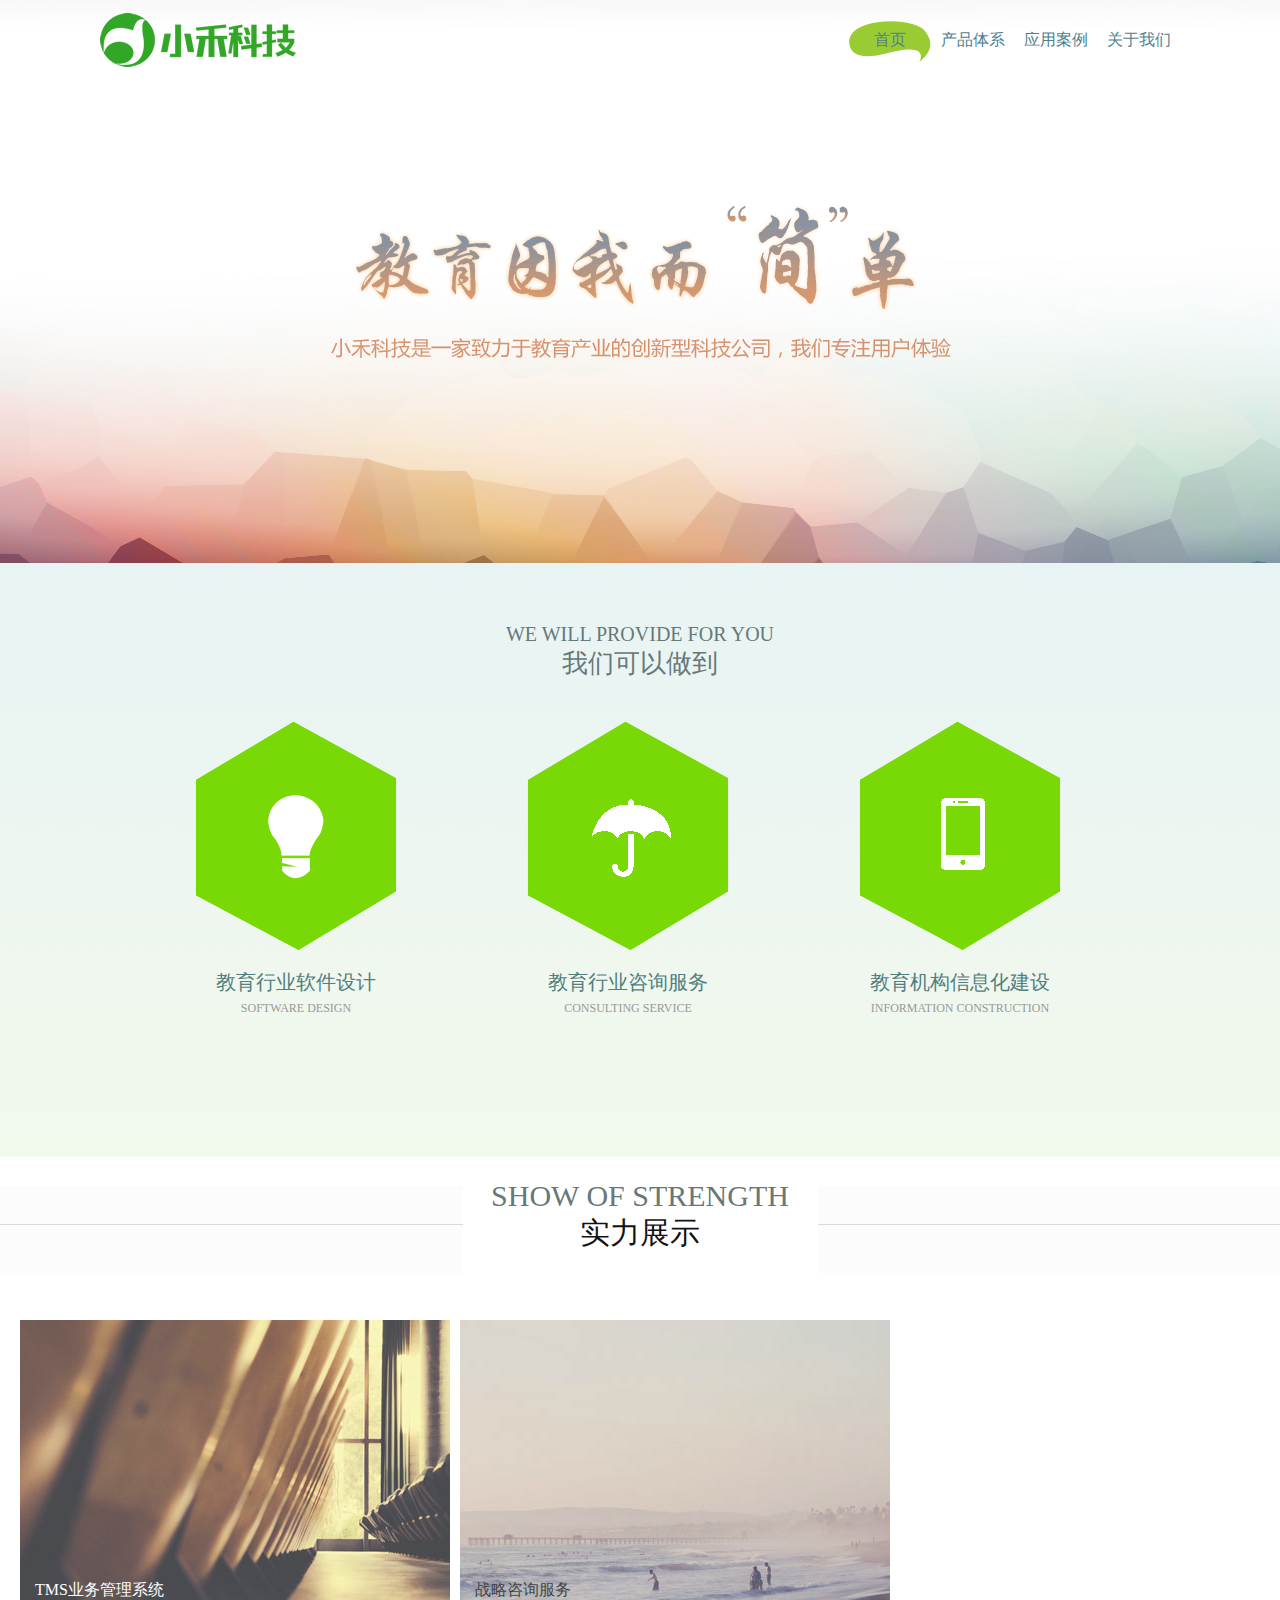
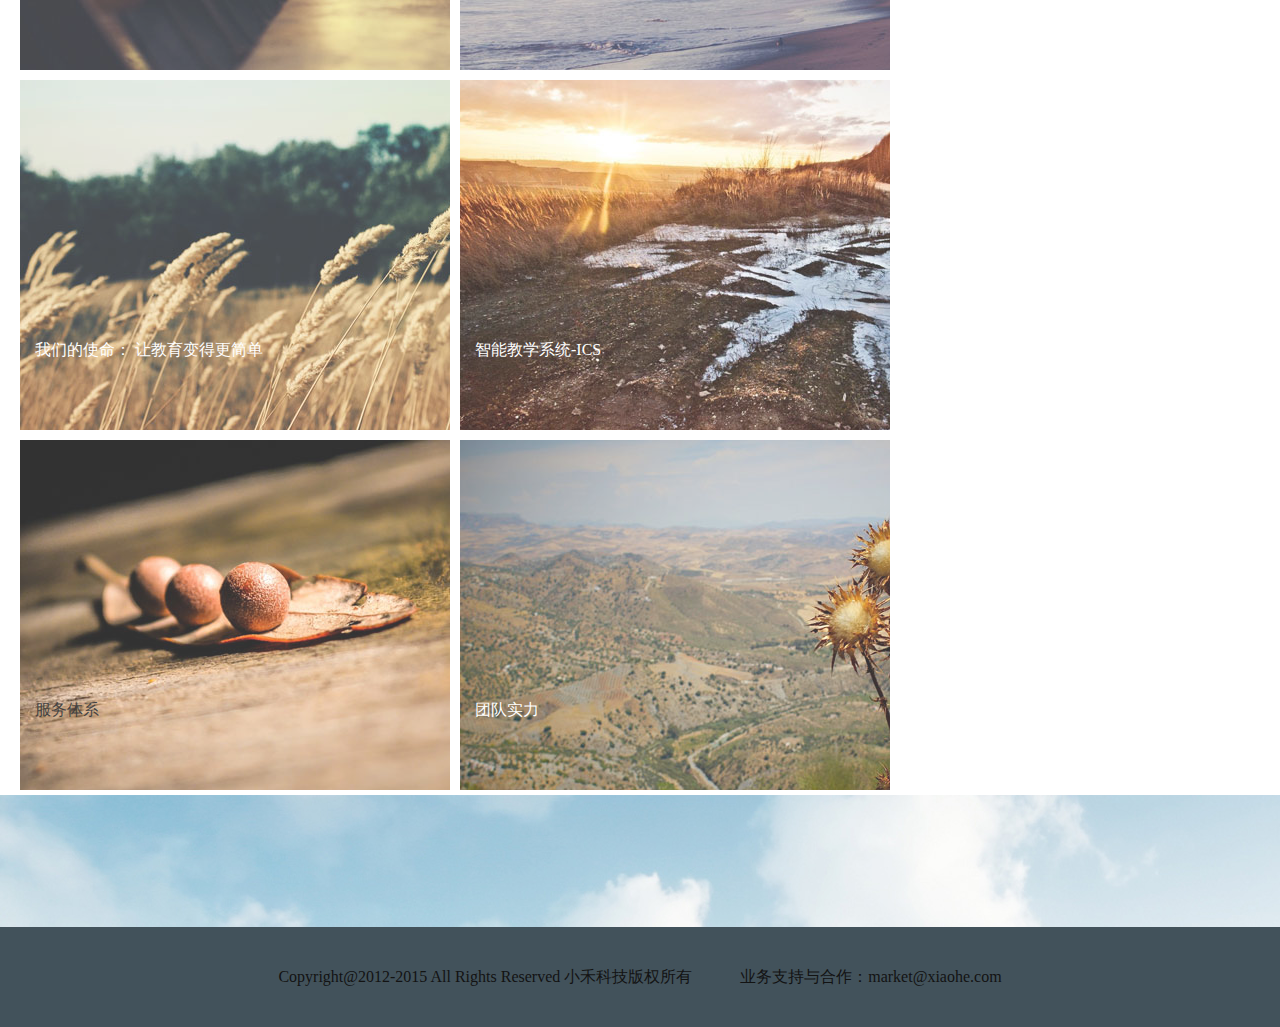
<file: index.html>
<!DOCTYPE html>
<html>
<head lang="en">
    <meta charset="UTF-8">
    <title>小禾科技-首页</title>
    <!--<script src="common.js" type="text/javascript" charset="utf-8"></script>-->
    <link href="css/base.css" rel="stylesheet" type="text/css"/>
    <link href="css/style.css" rel="stylesheet" type="text/css"/>
    <link rel="shortcut icon" href="images/xiaohe.ico"/>
</head>
<body>
<!--导航部分开始-->
<div class="nav general">
    <div class="logo fl"><a href="index.html"></a></div>
    <div class="nav_wrapper fr">
        <span id="cloud"></span>
        <ul id="navBar">
            <li><a href="index.html">首页</a></li>
            <li><a href="product.html">产品体系</a></li>
            <li><a href="case.html">应用案例</a></li>
            <li><a href="about.html">关于我们</a></li>
        </ul>

    </div>
</div>

<!--导航部分结束-->

<!--教育背景图开始-->
<div id="bigBg">
    <div class="smallBg"><img src="images/bgwz.png" alt=""/></div>
</div>
<!--教育背景图结束-->

<!--我们可以做到部分 开始-->
<div class="center1">
    <div class="center1Top general">
        WE WILL PROVIDE FOR YOU<br/>

        <p>我们可以做到</p>
    </div>
    <!--三个图片用自定义列表-->
    <div class="imgAll general">
        <dl class="img-1">
            <dt></dt>
            <dd>教育行业软件设计<br/>

                <P>SOFTWARE DESIGN</P></dd>
        </dl>
        <dl class="img-2">
            <dt></dt>
            <dd>教育行业咨询服务<br/>

                <P>CONSULTING SERVICE</P></dd>
        </dl>
        <dl class="img-3">
            <dt></dt>
            <dd>教育机构信息化建设<br/>

                <P>INFORMATION CONSTRUCTION</P></dd>
        </dl>
    </div>
</div>
<!--我们可以做到部分 结束-->


<!--实力展示-->
<div class="showt">
    <div class="showtxt">
        SHOW OF STRENGTH
        <p>实力展示</p>
    </div>
</div>
<!--实力展示图片部分-->
<div class="showpic">
    <ul>
        <li class="pic1">
            <h3 style="color:#fff">TMS业务管理系统</h3>
            <p style="color:#fff">涵盖校区前台、咨询、教务岗位的日常工作，贯穿学员选班、缴费、转班、退费、考勤等的核心业务流程。一方面可提升校区员工的工作效率和准确率，一方面可方便控制财务的资金流入流出，另一方面可以实时记录校区每笔交易并统计分析。</p>

        </li>
        <li class="pic2">
            <h3>战略咨询服务</h3>
            <p style="color:#FFF">企业战略指导服务、流程梳理指导服务、信息化部署及应用咨询、分公司、业务子模块、人力、职能及组织结构指导服务、运营战略、服务质量体系<br></p>

        </li>
        <li class="pic3">
            <h3 style="color:#fff">我们的使命： <span>让教育变得更简单</span></h3>
            <p>我们的使命：让教育变得更简单</p>
        </li>
        <li class="pic4">
            <h3 style="color:#FFF">智能教学系统-ICS</h3>
            <p style="color:#FFF">家校互动平台是家长与学校进行良好沟通的平台,此平台拉近了家长与学校的距离,方便家长对学校政策与动态的了解,更方便了家长对孩子在学校情况的掌握.</p>

        </li>
        <li class="pic5">
            <h3 >服务体系</h3>
            <p style="color:#FFF;">调研、构建DEMO、方案讲解、协助运营、方案实施、流程信息化、信息化思维指导、信息化实施、信息化应用、互联网推广、新思维及应用拓展。</p>

        </li>
        <li class="pic6">
            <h3 style="color:#fff;">团队实力</h3>
            <p style="color:#fff;">小禾团队来自好未来、巨人教育、红黄蓝、百度、阿里巴巴、清华紫光、中软，我们有一支既懂互联网又懂教育的实施团队，对互联网在教育行业的应用有着丰富的经验。根据机构需要派出完美的咨询+IT落地团队为企业提供服务。核心队员平均工作经验10年以上，对教育一线工作，教务、教研、校区管理、运营、师资管理、培训、招生、互联网应用等内容有着丰富的经验。</p>

        </li>

    </ul>
</div>



<!--//底部天空背景-->
<div class="bottom_bj">
    <img src="images/bottom-bj.jpg" alt="">
</div>
<!--最底部footer部分-->
<div class="footer">
    <div class="footer_bot">
        Copyright@2012-2015 All Rights Reserved 小禾科技版权所有　　　业务支持与合作：market@xiaohe.com
    </div>
</div>

<script src="js/jquery-1.12.2.js"></script>
<script src="js/index.js"></script>
<script src="js/public.js"></script>
</body>
</html>
</file>
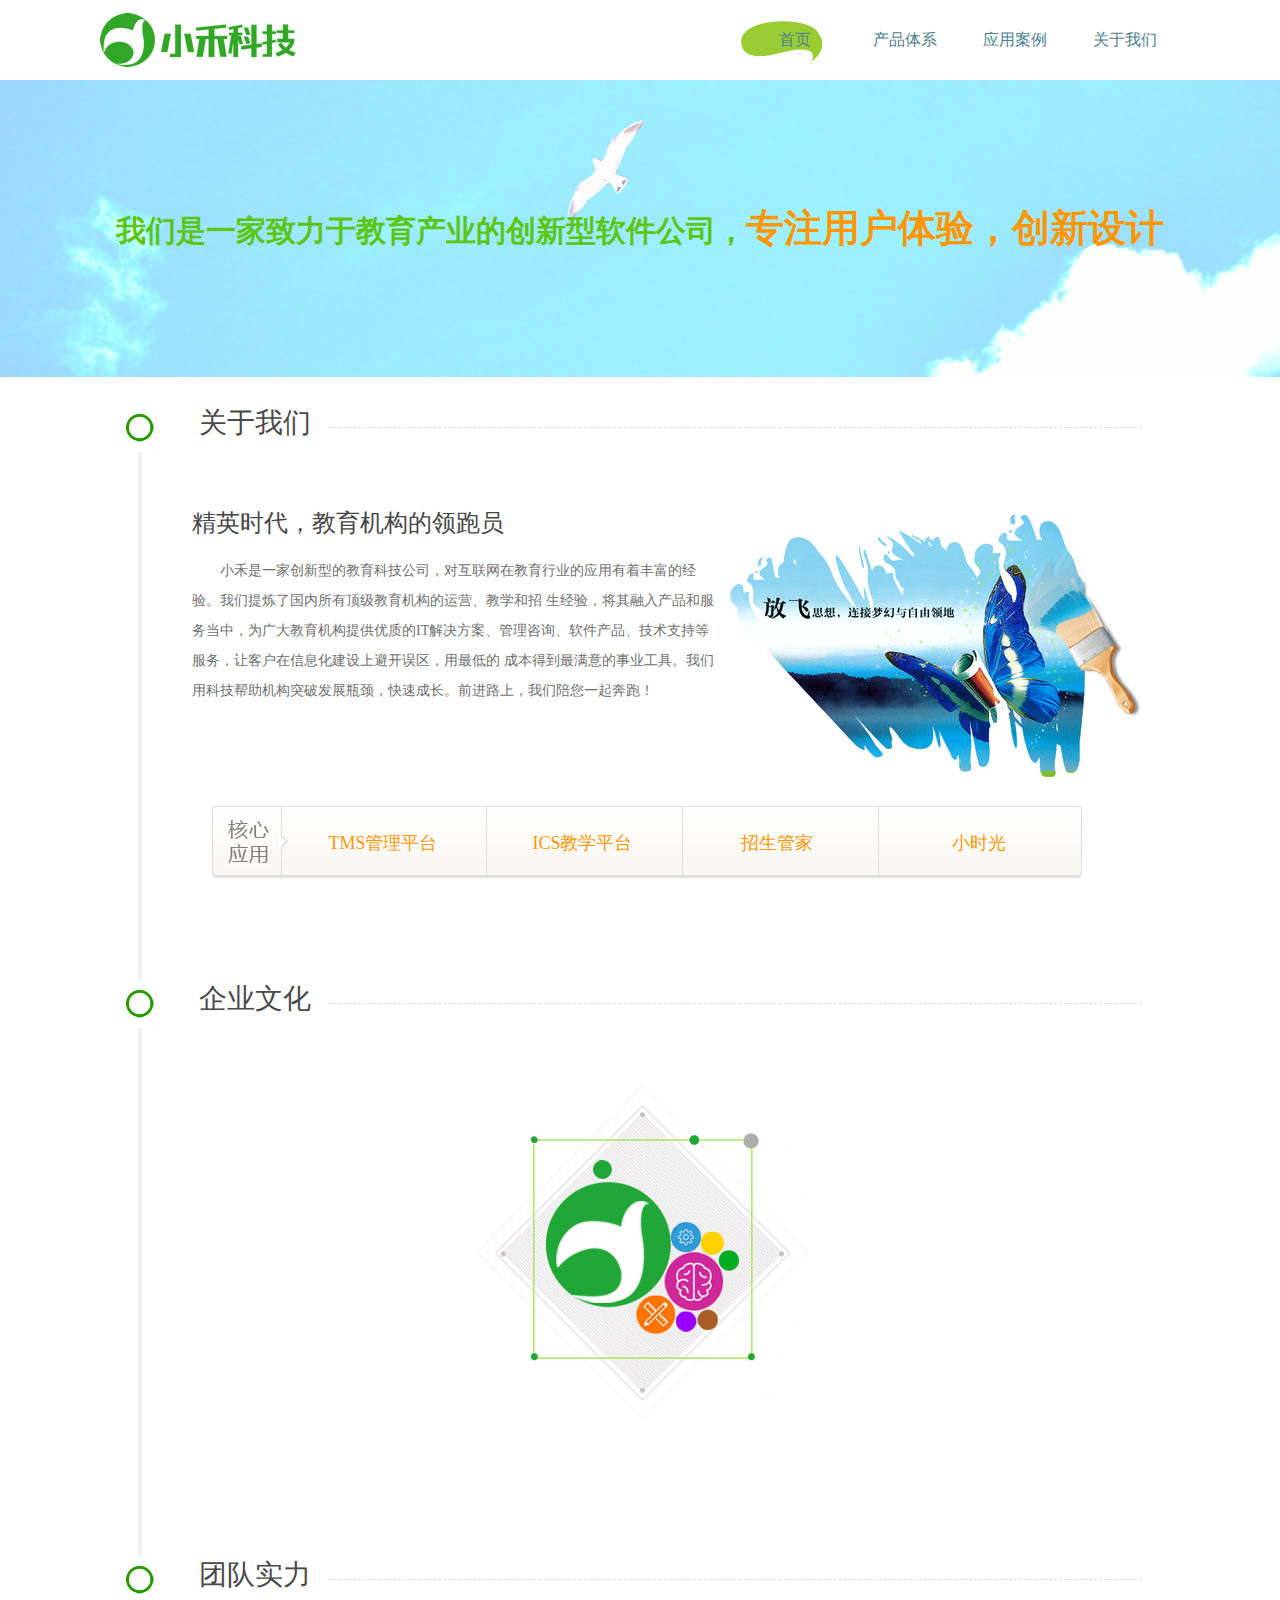
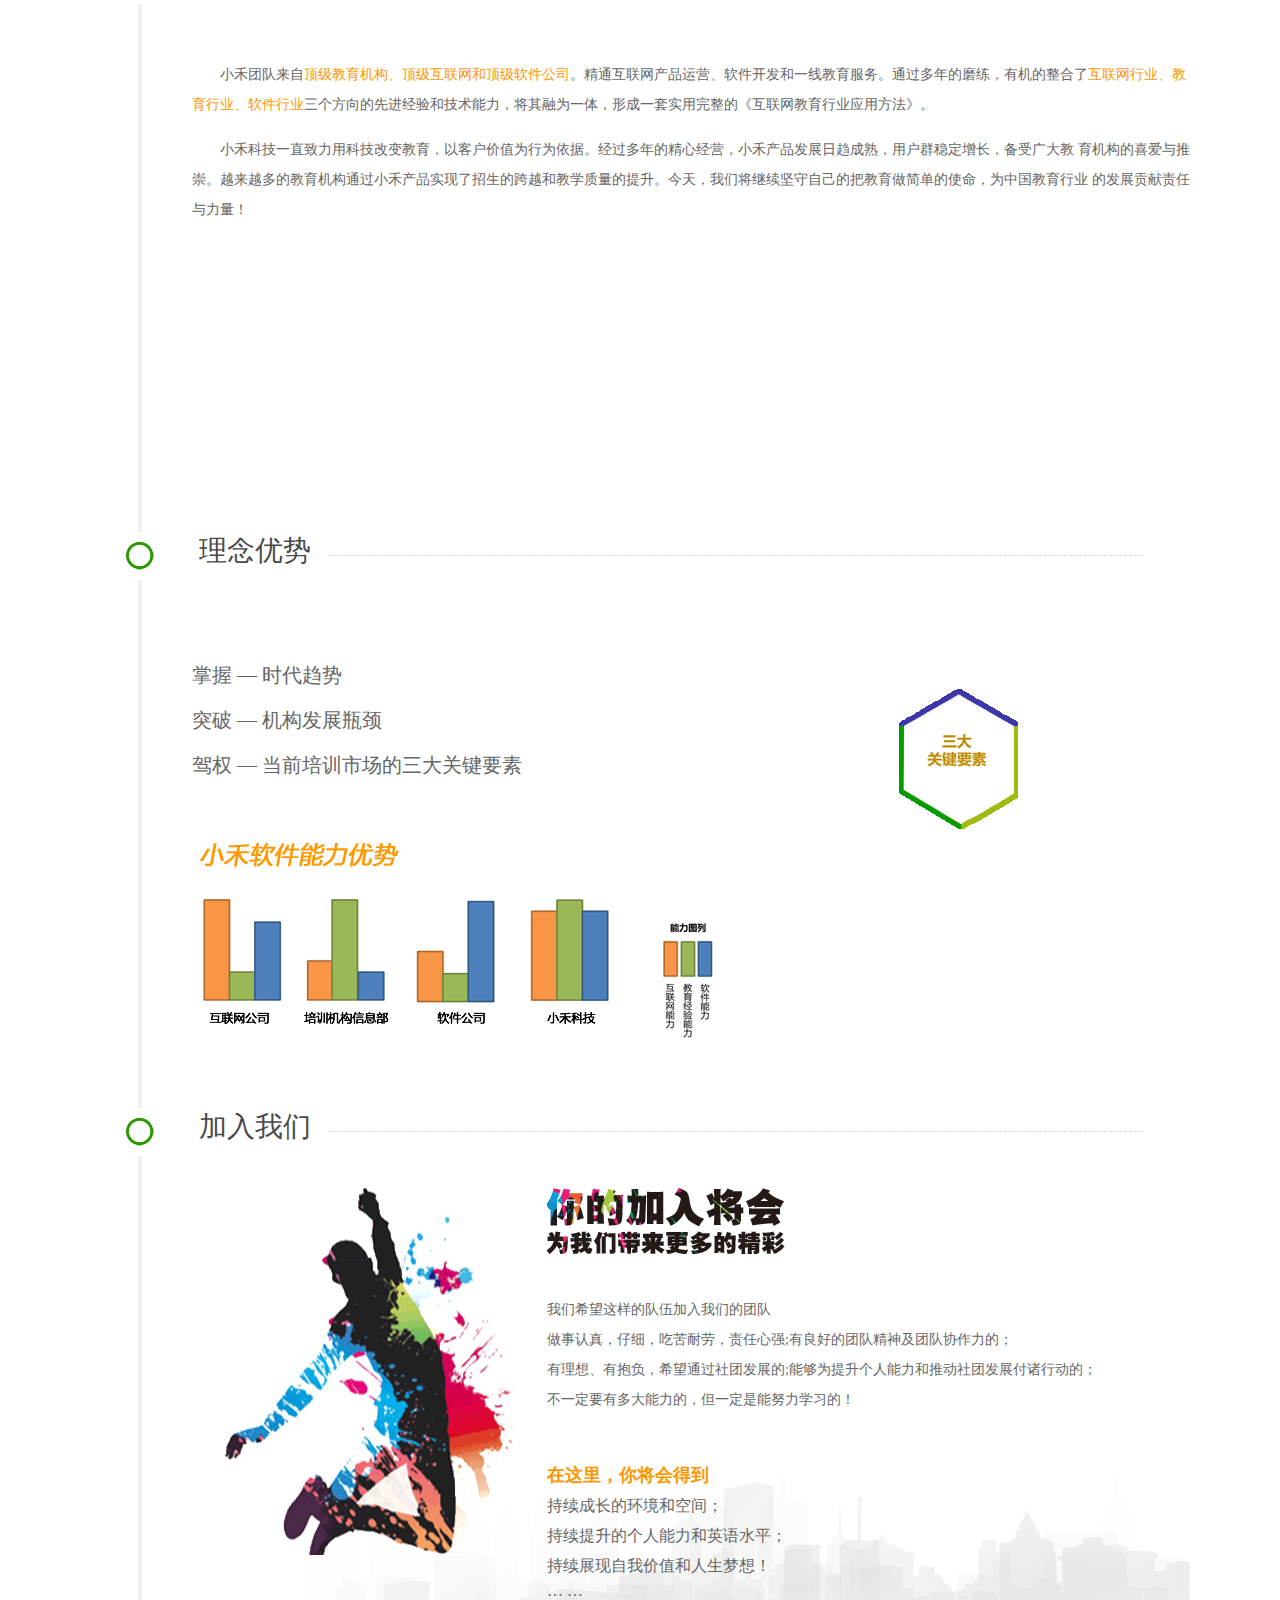
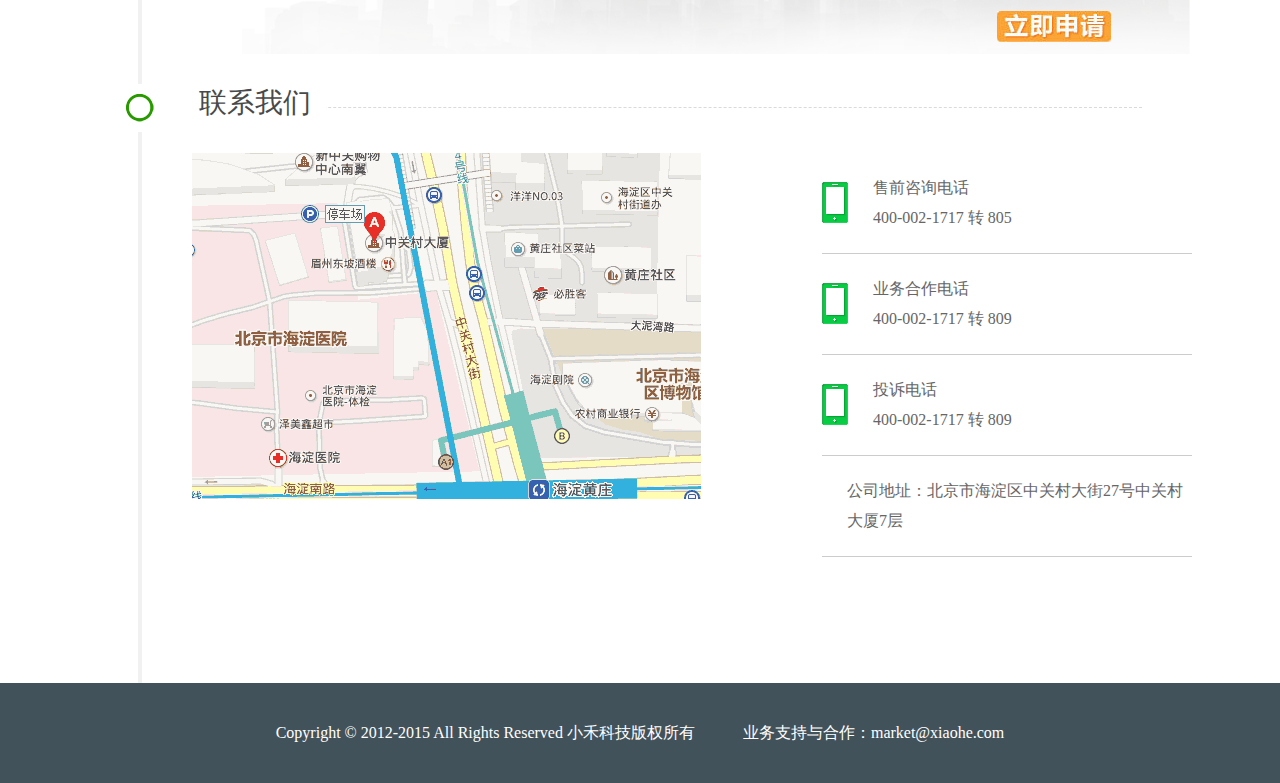
<file: about.html>
<!DOCTYPE html>
<html lang="en">
<head>
    <meta http-equiv="Content-Type" content="text/html; charset=UTF-8">
    <title>小禾科技-关于我们</title>
    <link href="css/base.css" rel="stylesheet" type="text/css">
    <link href="css/style(about).css" rel="stylesheet" type="text/css">
    <link rel="stylesheet" type="text/css" href="css/normalize.css">
    <link rel="stylesheet" type="text/css" href="css/demo.css">
    <link rel="stylesheet" type="text/css" href="css/component.css">
    <link rel="stylesheet" type="text/css" href="css/about.css">
    <script src="js/jquery-1.12.2.js" type="text/javascript"></script>
    <script src="js/jquery.js" type="text/javascript" charset="utf-8"></script>
    <script src="js/about.js" type="text/javascript" charset="utf-8"></script>
    <script src="js/public.js" type="text/javascript" charset="utf-8"></script>
    <link rel="shortcut icon" href="images/xiaohe.ico"/>
</head>
<body>
<!--导航部分开始-->
<div class="nav general clearfix">
    <div class="logo fl"><a href="index.html"></a></div>
    <div class="nav_wrapper fr">
        <span id="cloud"></span>
        <ul id="navBar">
            <li><a href="index.html">首页</a></li>
            <li><a href="product.html">产品体系</a></li>
            <li><a href="case.html">应用案例</a></li>
            <li><a href="about.html">关于我们</a></li>
        </ul>

    </div>
</div>
<!--banner-->
<div class="banner_three" style="margin-bottom:50px;">
		<span class="general"><font style="font-size:30px;">我们是一家致力于教育产业的创新型软件公司，</font>专注用户体验，创新设计
</span>
</div>
<!--关于我们-->
<div class="about_us">
    <div class="us_tit" id="g1">
        <span>关于我们</span>
    </div>
    <div class="us_center1 us_bg">
        <div class="us_one1">
            <p style="margin-bottom:18px; font-size:24px; color:#464646">精英时代，教育机构的领跑员</p>

            <p>　　小禾是一家创新型的教育科技公司，对互联网在教育行业的应用有着丰富的经验。我们提炼了国内所有顶级教育机构的运营、教学和招
                生经验，将其融入产品和服务当中，为广大教育机构提供优质的IT解决方案、管理咨询、软件产品、技术支持等服务，让客户在信息化建设上避开误区，用最低的
                成本得到最满意的事业工具。我们用科技帮助机构突破发展瓶颈，快速成长。前进路上，我们陪您一起奔跑！</p>
        </div>
        <div class="clearf"></div>
        <div class="hxpp">
            <table border="0" cellpadding="0" cellspacing="0" width="100%">
                <tbody>
                <tr>
                    <td height="74" width="139">&nbsp;</td>
                    <td align="center" width="204">TMS管理平台</td>
                    <td align="center" width="195">ICS教学平台</td>
                    <td align="center" width="194">招生管家</td>
                    <td align="center" width="209">小时光</td>
                    <td width="59">&nbsp;</td>
                </tr>
                </tbody>
            </table>

        </div>
    </div>

</div>
<!--企业文化-->
<div class="about_us">
    <div class="us_tit" id="g2">
        <span>企业文化</span>
    </div>
    <div class="us_center1" style="text-align:center">
        <img id="qywh_img" src="images/qiyewenhua_m.png">

        <div class="qywh" id="qywh_sm">
            <img src="images/qiyewenhua_1.png">
        </div>
        <div class="qywh" id="qywh_yj">
            <img src="images/qiyewenhua_2.png">
        </div>
        <div class="qywh" id="qywh_jzg">
            <img src="images/qiyewenhua_3.png">
        </div>
        <div id="qywh_circle">
            <img src="images/qiyewenhua_circle.png"/>
        </div>
    </div>
</div>
<!--团队实力-->
<div class="about_us">
    <div class="us_tit" id="g3">
        <span>团队实力</span>
    </div>
    <div class="us_center1">
        <div class="team_font">
            <p>小禾团队来自<font>顶级教育机构、顶级互联网和顶级软件公司</font>。精通互联网产品运营、软件开发和一线教育服务。通过多年的磨练，有机的整合了<font>互联网行业、教育行业、软件行业</font>三个方向的先进经验和技术能力，将其融为一体，形成一套实用完整的《互联网教育行业应用方法》。
            </p>

            <p>小禾科技一直致力用科技改变教育，以客户价值为行为依据。经过多年的精心经营，小禾产品发展日趋成熟，用户群稳定增长，备受广大教
                育机构的喜爱与推崇。越来越多的教育机构通过小禾产品实现了招生的跨越和教学质量的提升。今天，我们将继续坚守自己的把教育做简单的使命，为中国教育行业
                的发展贡献责任与力量！ </p>
        </div>
        <div class="team_font" id="team_sjz0" >
            <!--<img src="images/team_sjz0.png">-->
            <img src="images/team_sjz0_01.png">
            <img src="images/team_sjz0_02.png">
            <img src="images/team_sjz0_03.png">
            <img src="images/team_sjz0_04.png">
        </div>
        <!--<span class="team_time" id="team_time1"></span>-->
        <div class="team" id="team_sjz1">
            <div>
                <img src="images/team_sjz1.png">
            </div>
            <img src="images/team_sjz_line.png"/>
        </div>

        <!--<span class="team_time" id="team_time2"></span>-->
        <div class="team" id="team_sjz2">
            <div>
                <img src="images/team_sjz2.png">
            </div>
            <img src="images/team_sjz_line.png"/>
        </div>

        <!--<span class="team_time" id="team_time3"></span>-->
        <div class="team" id="team_sjz3">
            <div>
                <img src="images/team_sjz3.png">
            </div>
            <img src="images/team_sjz_line.png"/>
        </div>

        <!--<span class="team_time" id="team_time4"></span>-->
        <div class="team" id="team_sjz4">
            <div>
                <img src="images/team_sjz4.png">
            </div>
            <img src="images/team_sjz_line.png"/>
        </div>
    </div>
</div>
<!--理念优势-->
<div class="about_us">
    <div class="us_tit" id="g4">
        <span>理念优势</span>
    </div>
    <div class="us_center2">
        <table border="0" cellpadding="0" cellspacing="0" width="950">
            <tbody>
            <tr>
                <td style="font-size:20px; line-height:45px; color:#666" height="238" width="575">掌握 — 时代趋势<br>
                    突破 — 机构发展瓶颈<br>
                    驾权 — 当前培训市场的三大关键要素<br></td>
                <!--加溢出特效-->
                <td rowspan="2" align="left" valign="top">
                    <img class="revolution" id="revolution" src="images/three0.png">
                </td>
            </tr>
            <tr>
                <td height="257"><img src="images/xhzst.png"></td>
            </tr>
            </tbody>
        </table>
        <div class="three" id="threeBlue"></div>
        <div class="three" id="threeGreen"></div>
        <div class="three" id="threeYellow"></div>
    </div>
</div>
<!--加入我们-->
<div class="about_us">
    <div class="us_tit" id="g5">
        <span>加入我们</span>
    </div>
    <div class="us_center2" style="background:url(images/join_bottom.png) no-repeat bottom right">
        <div class="join_left">
        </div>
        <div class="join_right">
            <div class="join_tit">
            </div>
            <div class="join_nr">
                我们希望这样的队伍加入我们的团队<br>
                做事认真，仔细，吃苦耐劳，责任心强;有良好的团队精神及团队协作力的；<br>
                有理想、有抱负，希望通过社团发展的;能够为提升个人能力和推动社团发展付诸行动的；<br>
                不一定要有多大能力的，但一定是能努力学习的！
            </div>
            <div class="join_nr2">
                <span>在这里，你将会得到</span><br>
                持续成长的环境和空间；<br>
                持续提升的个人能力和英语水平；<br>
                持续展现自我价值和人生梦想！<br>
                ··· ···
            </div>
            <div class="sqbtn"><a href="http://www.xiaohe.com/joinus.html"><img src="images/sqbtn.png"></a></div>
        </div>
    </div>
</div>
<!--联系我们-->
<div class="about_us">
    <div class="us_tit" id="g6">
        <span>联系我们</span>
    </div>
    <div class="us_center2">
        <div class="map1" style="width:400px;"><a
                href="http://map.baidu.com/?shareurl=1&amp;poiShareUid=06d2dffdaef1b7ef88f15d04&amp;cityCode=131&amp;tn=B_NORMAL_MAP"
                target="_blank"><img src="images/map1.png"></a></div>
        <div class="map2">
            <dl>
                <dt><img src="images/call.png"></dt>
                <dd style="color:#666">售前咨询电话<br>
                    400-002-1717 转 805
                </dd>
            </dl>
            <dl>
                <dt><img src="images/call.png"></dt>
                <dd style="color:#666">业务合作电话<br>
                    400-002-1717 转 809
                </dd>
            </dl>
            <dl>
                <dt><img src="images/call.png"></dt>
                <dd style="color:#666">投诉电话<br>
                    400-002-1717 转 809
                </dd>
            </dl>
            <dl>
                <dt></dt>
                <dd style="color:#666">公司地址：北京市海淀区中关村大街27号中关村大厦7层</dd>
            </dl>
        </div>
        <!--增加弹出特效-->
        <div class="kongHeZi" id="kongHeZi"></div>
        <div class="redPoint" id="redPoint">
            <div class="jianJian"></div>
            <span>我们在这里哦</span>
        </div>
    </div>
</div>


<div class="footer">
    <div class="footer_zj general">
        Copyright © 2012-2015 All Rights Reserved 小禾科技版权所有　　　业务支持与合作：market@xiaohe.com
    </div>
</div>

<div style="display: none;" class="right_hg">
    <a href="#top">
        <dl>
            <dt class="top"></dt>
            <dd>返回顶部</dd>
        </dl>
    </a>
    <a href="#g1">
        <dl>
            <dt class="y_hg1"></dt>
            <dd>关于我们</dd>
        </dl>
    </a>
    <a href="#g2">
        <dl>
            <dt class="y_hg2"></dt>
            <dd>企业文化</dd>
        </dl>
    </a>
    <a href="#g3">
        <dl>
            <dt class="y_hg3"></dt>
            <dd>团队实力</dd>
        </dl>
    </a>
    <a href="#g4">
        <dl>
            <dt class="y_hg4"></dt>
            <dd>理念优势</dd>
        </dl>
    </a>
    <a href="#g5">
        <dl>
            <dt class="y_hg5"></dt>
            <dd>加入我们</dd>
        </dl>
    </a>
    <a href="#g6">
        <dl>
            <dt class="y_hg6"></dt>
            <dd>联系我们</dd>
        </dl>
    </a>
</div>
</body>
</html>
</file>
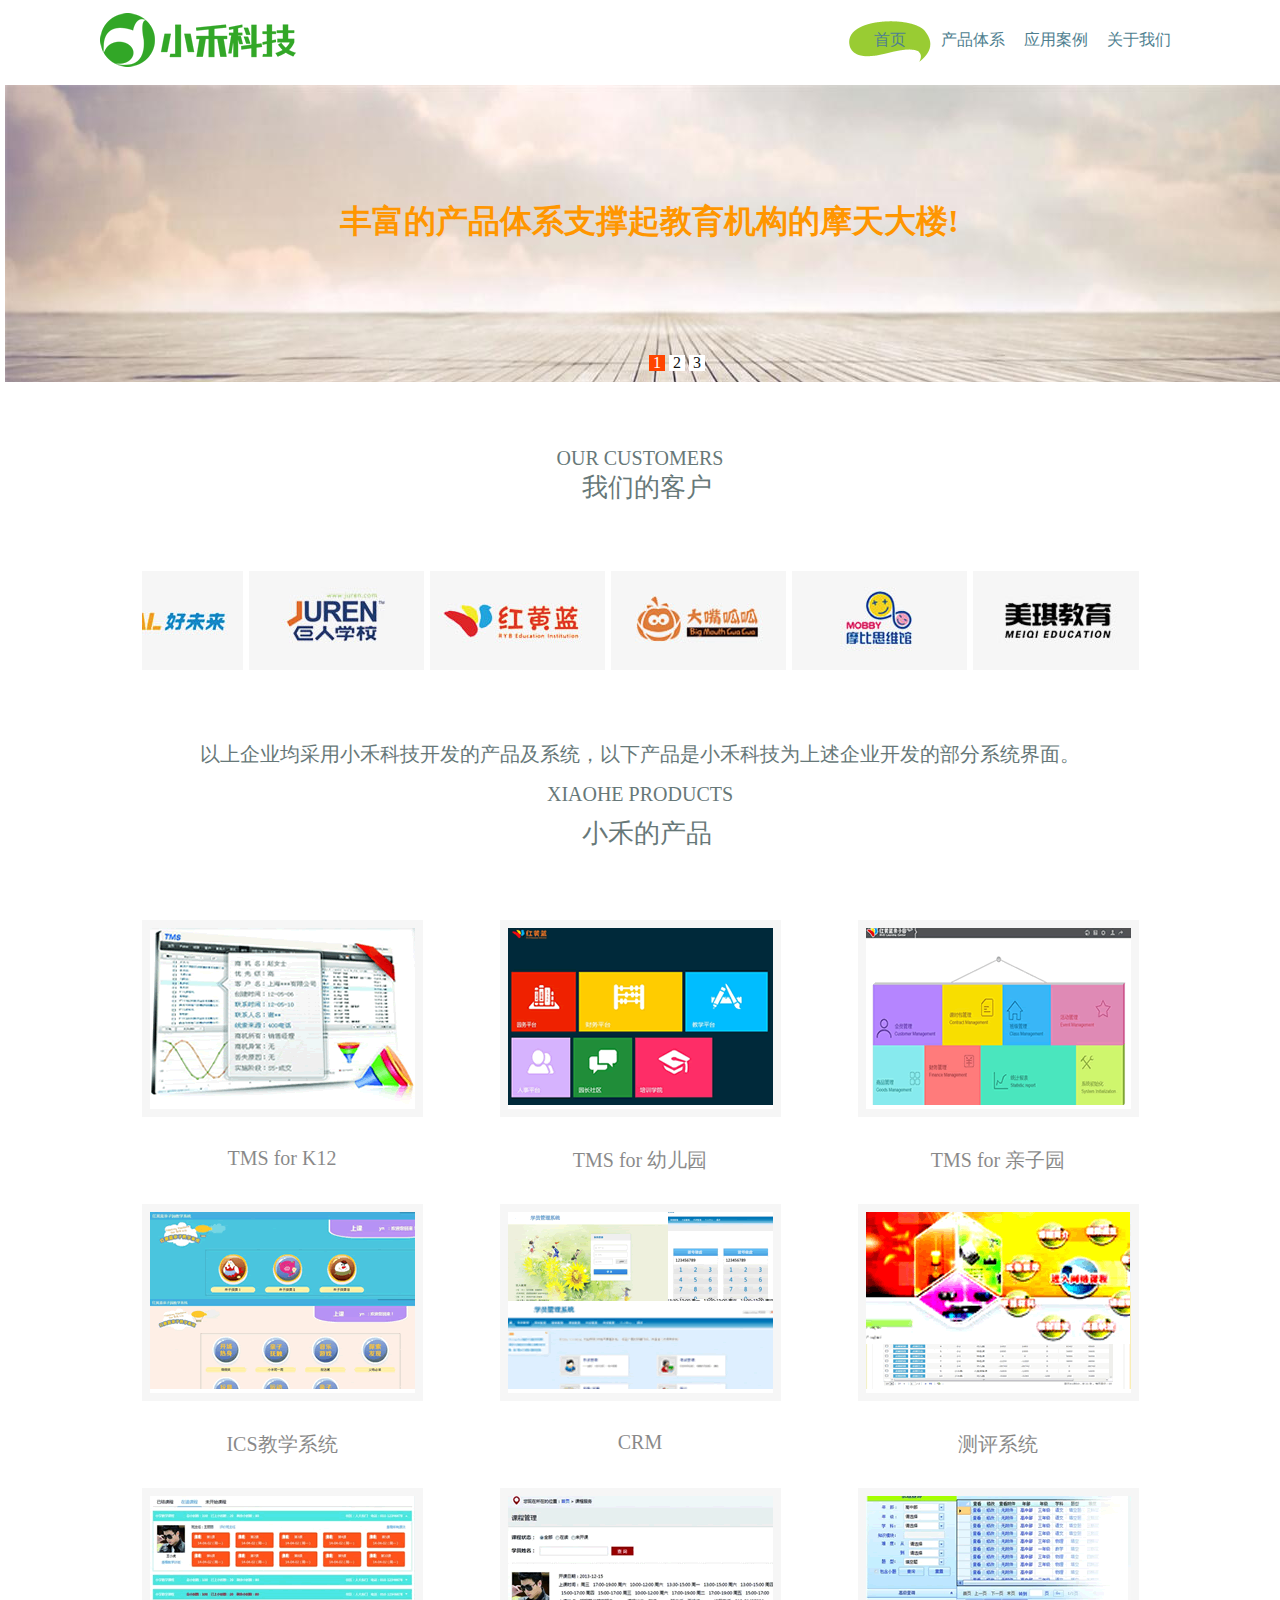
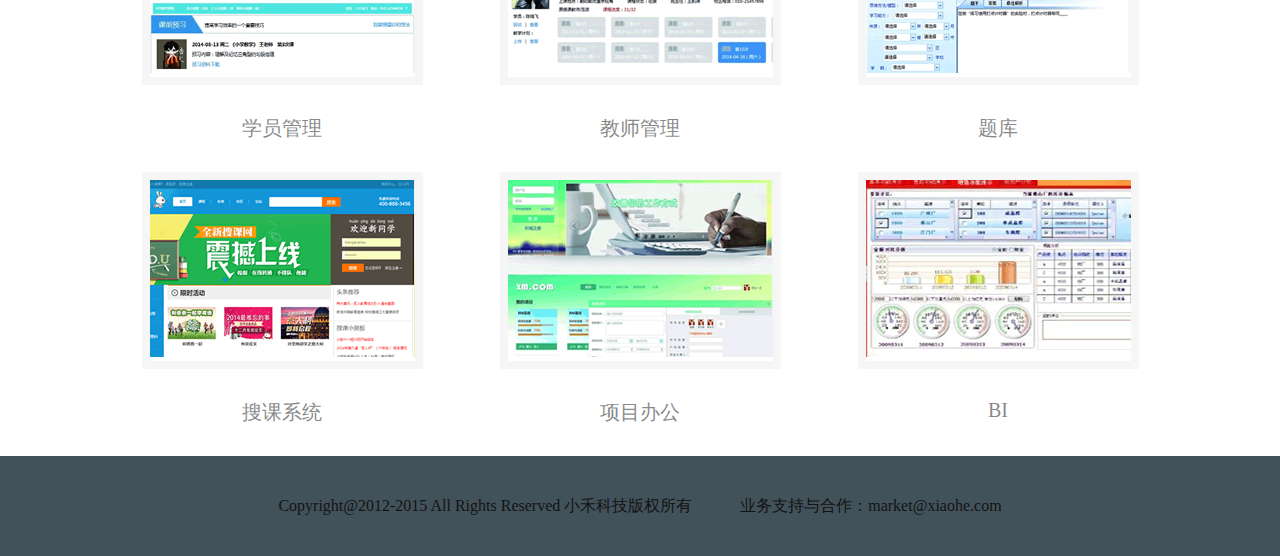
<file: case.html>
<!DOCTYPE html>
<html lang="en">
<head>
    <meta charset="UTF-8">
    <title>小禾科技-案例页</title>
    <link rel="stylesheet" href="css/style(case).css">
    <link rel="stylesheet" href="css/case.css">
    <link rel="stylesheet" href="css/base.css">
    <link rel="shortcut icon" href="images/xiaohe.ico"/>
</head>
<body>
<!--导航部分开始-->

<div class="nav general clearfix">
    <div class="logo fl"><a href="index.html"></a></div>
    <div class="nav_wrapper fr">
        <span id="cloud"></span>
        <ul id="navBar">
            <li><a href="index.html">首页</a></li>
            <li><a href="product.html">产品体系</a></li>
            <li><a href="case.html">应用案例</a></li>
            <li><a href="about.html">关于我们</a></li>
        </ul>

    </div>
</div>

<!--导航部分结束-->
<div id="two_bg">
    <div class="inner">
        <ul id="uls">
            <li><img src="images/two_bg.jpg"></li>
            <li><img src="images/two_bg2.jpg"></li>
            <li><img src="images/two_bg3.jpg" width="1350px" height="297px"></li>
        </ul>
        <div id="square">
            <span class="current">1</span>
            <span>2</span>
            <span>3</span>
        </div>
        <div id="dir_img">
            <div id="right">&gt;</div>
            <div id="left">&lt;</div>
        </div>

    </div>
</div>

<div id="banner">
    <div class="banner_two">
        <span class="general">丰富的产品体系支撑起教育机构的摩天大楼!</span>
    </div>
    <!--我们的客户-->
    <div class="center2" style="background:#fff">
        <div class="yw_z1">
            OUR CUSTOMERS<br/>
            <p>我们的客户</p>
        </div>
    </div>
    <!--图片轮播部分-->
    <div id="colee_right" style="overflow:hidden;width:1000px; margin:auto">
        <table cellpadding="0" cellspacing="0" border="0">
            <tr>
                <td id="colee_right1" valign="top" align="center">
                    <table cellpadding="2" cellspacing="0" border="0">
                        <tr align="center">
                            <td><p style="margin-right:6px;"><img src="images/l1.jpg"></p></td>
                            <td><p style="margin-right:6px;"><img src="images/l2.jpg"></p></td>
                            <td><p style="margin-right:6px;"><img src="images/l4.jpg"></p></td>
                            <td><p style="margin-right:6px;"><img src="images/l5.jpg"></p></td>
                            <td><p style="margin-right:6px;"><img src="images/l6.jpg"></p></td>
                            <td><p style="margin-right:6px;"><img src="images/l7.jpg"></p></td>
                            <td><p style="margin-right:6px;"><img src="images/l8.jpg"></p></td>
                            <td><p style="margin-right:6px;"><img src="images/l9.jpg"></p></td>
                            <td><p style="margin-right:6px;"><img src="images/l10.jpg"></p></td>
                            <td><p style="margin-right:6px;"><img src="images/l11.jpg"></p></td>
                            <td><p style="margin-right:6px;"><img src="images/l12.jpg"></p></td>
                            <td><p style="margin-right:6px;"><img src="images/l13.jpg"></p></td>
                            <td><p style="margin-right:6px;"><img src="images/l14.jpg"></p></td>
                            <td><p style="margin-right:6px;"><img src="images/l15.jpg"></p></td>
                            <td><p style="margin-right:6px;"><img src="images/l16.jpg"></p></td>
                            <td><p style="margin-right:6px;"><img src="images/l17.jpg"></p></td>
                            <td><p style="margin-right:6px;"><img src="images/l20.jpg"></p></td>
                        </tr>
                    </table>
                </td>
                <td id="colee_right2" valign="top"></td>
            </tr>
        </table>
    </div>

    <!--中间小禾产品-->
    <div class="yw_z1" style="line-height: 40px;">
        <span id="fwtx">以上企业均采用小禾科技开发的产品及系统，以下产品是小禾科技为上述企业开发的部分系统界面。</span><br/>XIAOHE PRODUCTS<br/>
        <p>小禾的产品</p>
    </div>
    <!--产品列表-->
    <div class="products">
        <dl class="one">
            <dt><img src="images/tms-k12.png"></dt>
            <dd>TMS for K12</dd>
        </dl>
        <dl class="one">
            <dt><img src="images/tms-yey01.png"></dt>
            <dd>TMS for 幼儿园</dd>
        </dl>
        <dl>
            <dt><img src="images/tms-qzy01.png"></dt>
            <dd>TMS for 亲子园</dd>
        </dl>
        <dl class="one">
            <dt><img src="images/jxxt-yeb01.png"></dt>
            <dd>ICS教学系统</dd>
        </dl>
        <dl class="one">
            <dt><img src="images/crm01.png"></dt>
            <dd>CRM</dd>
        </dl>
        <dl>
            <dt><img src="images/cpxt01.png"></dt>
            <dd>测评系统</dd>
        </dl>
        <dl class="one">
            <dt><img src="images/xygl01.png"></dt>
            <dd>学员管理</dd>
        </dl>
        <dl class="one">
            <dt><img src="images/jsgl01.png"></dt>
            <dd>教师管理</dd>
        </dl>
        <dl>
            <dt><img src="images/tk01.png"></dt>
            <dd>题库</dd>
        </dl>
        <dl class="one">
            <dt><img src="images/skxt01.png"></dt>
            <dd>搜课系统</dd>
        </dl>
        <dl class="one">
            <dt><img src="images/xmbg01.png"></dt>
            <dd>项目办公</dd>
        </dl>
        <dl>
            <dt><img src="images/BI%20(1).png"></dt>
            <dd>BI</dd>
        </dl>
    </div>

</div>
<div class="footer">
    <div class="footer_bot">
        Copyright@2012-2015 All Rights Reserved 小禾科技版权所有　　　业务支持与合作：market@xiaohe.com
    </div>
</div>

<!--产品部分特效开始-->
<script src=js/jquery-1.12.2.js></script>
<script src=js/public.js></script>
<script src=js/case.js></script>
<!--轮播部分特效-->
</body>
</html>
</file>
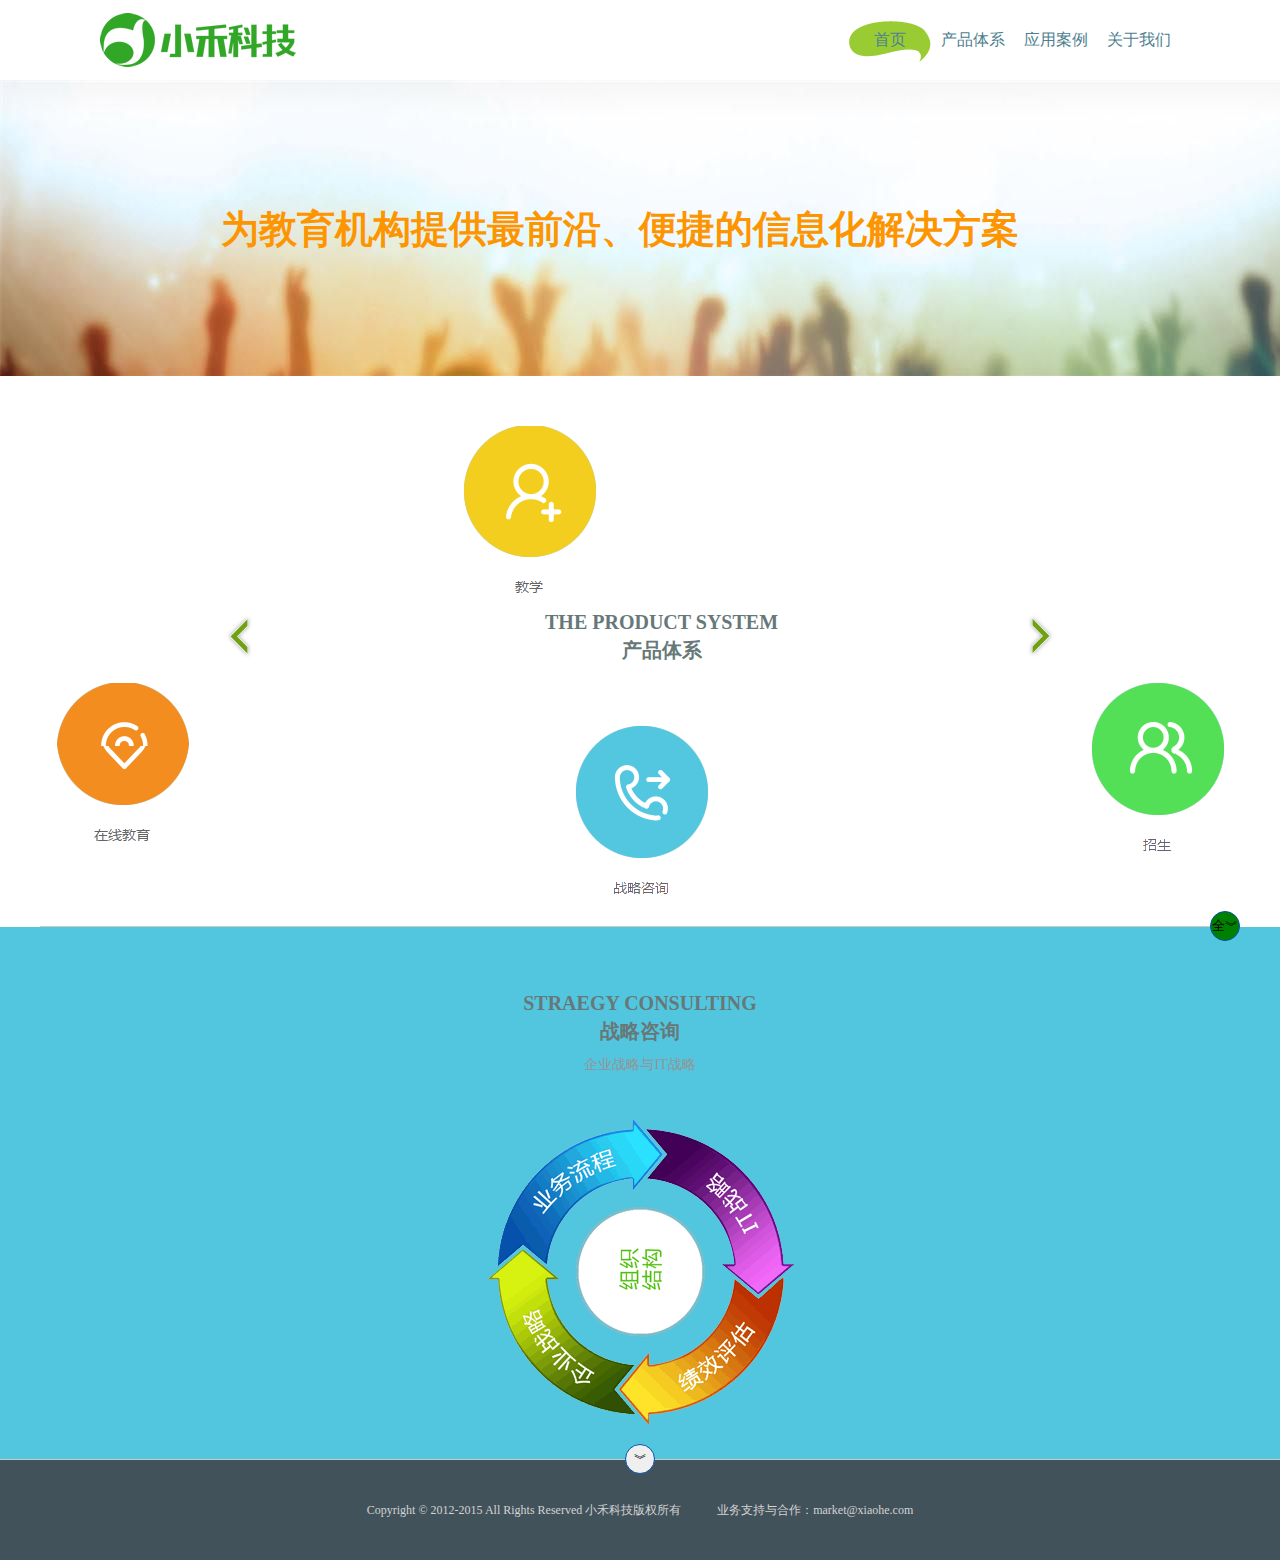
<file: product.html>
<!DOCTYPE html>
<html>
<head lang="en">
    <meta charset="UTF-8">
    <title>小禾科技-产品页</title>
    <link rel="shortcut icon"  href="images/xiaohe.ico">
    <link rel="stylesheet" href="css/product.css"/>
    <script src="js/jquery-1.12.2.js"></script>
    <script src="js/product.js"></script>
    <script src="js/public.js"></script>
</head>
<body>
<!--导航部分开始-->
<div class="nav general clearfix">
    <div class="logo fl"><a href="index.html"></a></div>
    <div class="nav_wrapper fr">
        <span id="cloud"></span>
        <ul id="navBar">
            <li><a href="index.html">首页</a></li>
            <li><a href="product.html">产品体系</a></li>
            <li><a href="case.html">应用案例</a></li>
            <li><a href="about.html">关于我们</a></li>
        </ul>

    </div>
</div>
<div id="barner">
    <div class="bar_pic">
        <img src="images/two_bg2.jpg" alt="barner">
        <p><a href="javascript:;">为教育机构提供最前沿、便捷的信息化解决方案</a></p>
    </div>
</div>
<div id="container">
<!--system 部分开始-->
    <section id="system" class="w clearfix">
        <h2>
            THE PRODUCT SYSTEM <br />
            产品体系
        </h2>
        <ul class="clearfix">
            <li>
                <a href="#consul">
                    <div class="sys_pic">
                        <img src="images/sys1.png" alt="战略咨询" />
                    </div>
                </a>
            </li>
            <li>
                <a href="#enroll">
                    <div class="sys_pic">
                        <img src="images/sys2.png" alt="招生"/>
                    </div>
                </a>
            </li>
            <li>
                <a href="#oper">
                    <div class="sys_pic">
                        <img src="images/sys3.png" alt="运营"/>
                    </div>
                </a>
            </li>
            <li>
                <a href="#teach">
                    <div class="sys_pic">
                        <img src="images/sys4.png" alt="教学"/>
                    </div>
                </a>
            </li>
            <li class="last">
                <a href="#online">
                    <div class="sys_pic">
                        <img src="images/sys5.png" alt="在线教育"/>
                    </div>
                </a>
            </li>
        </ul>
        <div class="p_arrow" id="p_arrow">
            <a href="javascript:;" class="p_prev" id="p_arrLeft"></a>
            <a href="javascript:;" class="p_next" id="p_arrRight"></a>
        </div>
        <button id="allClose">全︾</button>
    </section>
<!--咨询体系模块开始-->
    <section id="consul" class="current clearfix">
            <h2>
                STRAEGY CONSULTING<br/>
                战略咨询<br/>
                <span>企业战略与IT战略</span>
            </h2>
            <div id="con_pic">
                <img src="images/zlzz.png" alt=""/>
            </div>
            <button class="partClose">︾</button>

        </section>
<!--招生体系模块开始-->
    <section id="enroll">
            <div class="clearfix">
                <h2>
                    ENROLLMENT SYSTEM<br>
                    招生体系<br>
                    <span>业内效果最好的招生解决方案</span>
                </h2>
                <div class="enr_pic">
                    <img src="images/zstx.png" alt=""/>
                </div>
                <div class="enr_wrap">
                    <div class="parten">
                        <img src="images/parten_1.png" alt=""/>
                    </div>
                    <div class="parten">
                        <img src="images/parten_2.png" alt=""/>
                    </div>
                    <div class="parten">
                        <img src="images/parten_3.png" alt=""/>
                    </div>
                    <div class="parten">
                        <img src="images/parten_4.png" alt=""/>
                    </div>
                    <div class="parten">
                        <img src="images/parten_5.png" alt=""/>
                    </div>
                    <div class="parten">
                        <img src="images/parten_6.png" alt=""/>
                    </div>
                    <div class="parten">
                        <img src="images/parten_7.png" alt=""/>
                    </div>
                </div>
                <button class="partClose">︾</button>
            </div>
        </section>
<!--运营模块开始-->
    <section id="oper">
            <div class="clearfix">
                <h2>
                    OPERATIONS CONSULTING<br>
                    运营<br>
                    <span>完全解决教育机构运营支撑和数据分析需求，对各部资源完全掌控</span>
                </h2>
               <div class="w">
                   <div class="oper_pic">
                       <ul class="clearfix">
                           <li><a href="#"><img src="images/K12.png" alt=""/></a></li>
                           <li><a href="#"><img src="images/tms.png" alt=""/></a></li>
                           <li><a href="#"><img src="images/bi.png" alt=""/></a></li>
                           <li><a href="#"><img src="images/jiaxhd.png" alt=""/></a></li>
                           <li><a href="#"><img src="images/jiaxt.png" alt=""/></a></li>
                           <li><a href="#"><img src="images/pxglxt.png" alt=""/></a></li>
                           <li><a href="#"><img src="images/tsgl.png" alt=""/></a></li>
                       </ul>
                       <div class="arrow" id="arrow">
                           <a href="javascript:;" class="prev" id="arrLeft"></a>
                           <a href="javascript:;" class="next" id="arrRight"></a>
                       </div>
                   </div>
                   <div class="oper_wrap">
                       <div class="parten">
                           <h3>TMS（k12版）（幼儿园版）（亲子园版）</h3>
                           <p>
                               TMS业务管理系统，涵盖校区前台、咨询、教务岗位的日常工作，贯穿学员选班、缴费、转班、退费、考勤等的核心业务流程。一方面可提升校区员工的工作效率和准确率，一方面可方便控制财务的资金流入流出，另一方面可以实时记录校区每笔交易并统计分析。
                               根据不同机构、校区的业务形式，我们研发了K12版、幼儿园版和亲子园版。
                           </p>
                       </div>
                       <div class="parten">
                           <h3>TMS移动版</h3>
                           <p>
                               随时随地掌握学校一切数据,针对中小机构的业务形式需求特研发TMS移动版本，让机构无时无刻无处的去实时解决处理问题.
                           </p>
                       </div>
                       <div class="parten">
                           <h3>BI</h3>
                           <p>
                               TMS业务管理系统，涵盖校区前台、咨询、教务岗位的日常工作，贯穿学员选班、缴费、转班、退费、考勤等的核心业务流程。一方面可提升校区员工的工作效率和准确率，一方面可方便控制财务的资金流入流出，另一方面可以实时记录校区每笔交易并统计分析。
                               根据不同机构、校区的业务形式，我们研发了K12版、幼儿园版和亲子园版。
                           </p>
                       </div>
                       <div class="parten">
                           <h3>家校互动</h3>
                           <p>
                               家校互动平台是家长与学校进行良好沟通的平台,此平台拉近了家长与学校的距离,方便家长对学校政策与动态的了解,更方便了家长对孩子在学校情况的掌握.
                           </p>
                       </div>
                       <div class="parten">
                           <h3>TMS（k12版）（幼儿园版）（亲子园版）</h3>
                           <p>
                               TMS业务管理系统，涵盖校区前台、咨询、教务岗位的日常工作，贯穿学员选班、缴费、转班、退费、考勤等的核心业务流程。一方面可提升校区员工的工作效率和准确率，一方面可方便控制财务的资金流入流出，另一方面可以实时记录校区每笔交易并统计分析。
                               根据不同机构、校区的业务形式，我们研发了K12版、幼儿园版和亲子园版。
                           </p>
                       </div>
                       <div class="parten">
                           <h3>小时光（家校通）（家园通）	APP</h3>
                           <p>
                               家园通是为了孩子和家长量身打造的信息服务终端，集校园动态、教学内容、班级活动、在线互动、资源共享为一体的多元化交流平台。利用现代教育资源、现代信息技术实现校园与家长之间实时、快捷的沟通，促进孩子在家园零距离沟通，家园共同关怀的环境下健康。
                           </p>
                       </div>
                       <div class="parten">
                           <h3>培训管理系统</h3>
                           <p>
                               随时随地提升一线老师和员工的能力和业清晰透明的教务管理机制平台，让教务人员轻松排课，省事、省时、省人力。
                           </p>
                       </div>
                       <div class="parten">
                           <h3>投诉管理系统</h3>
                           <p>
                               实时跟踪客户反馈，多种方式提醒处理，与绩效挂钩后，更能提升服务品质。对投诉管理系统建设有着丰富的经验,免费提供一整套可快速落地的系统解决方案.                    </p>
                       </div>
                   </div>
               </div>
                <button class="partClose">︾</button>
            </div>
        </section>
<!--教学模块开始-->
    <section id="teach">
           <div class="clearfix">
               <h2>
                   TEACHING MANAGEMENT<br>
                   教学<br>
                   <span>提升教学品质的组合兵器</span>
               </h2>
               <div class="w">
                   <div class="teach_pic">
                       <img src="images/ics2.png" alt=""/>
                   </div>
                   <div class="teach_tab">
                       <ul class="clearfix">
                           <li class="current"><a href="javascript:;">ICS</a></li>
                           <li ><a href="javascript:;">智慧魔盒</a></li>
                           <li><a href="javascript:;">题库系统</a></li>
                           <li><a href="javascript:;">教研管理系统</a></li>
                           <li><a href="javascript:;">测评系统</a></li>
                       </ul>
                       <div class="teach_wrap clearfix">
                           <div class="parten current">
                               <div class="pic_rt">
                                   <img src="images/jx_ics.png" alt=""/>
                               </div>
                               <p class="p_lt">
                                   家校互动平台是家长与学校进行良好沟通的平台,此平台拉近了家长与学校的距离,方便家长对学校政策与动态的了解,更方便了家长对孩子在学校情况的掌握.
                               </p>
                           </div>
                           <div class="parten">
                               <div class="pic_lt">
                                   <img src="images/hezi.png" alt=""/>
                               </div>
                               <p class="p_rt">
                                   智慧魔盒通过预装和实时更新方式为学生们提供丰富有趣的教学模式，抛弃传统死记硬背方式，快速掌握学习核心内容。让教与学更加快捷。
                               </p>
                           </div>
                           <div class="parten">
                               <div class="pic_rt">
                                   <img src="images/tiku.png" alt=""/>
                               </div>
                               <p class="p_lt">
                                   系统包括前台和后台，学员在前台可以完成入学的测评，成绩查询和管理，试题练习、做作业、题目解析等，后台可以搜索题库的题，进行组卷等操作，便于前台的试卷和试题的测评。
                               </p>
                               <div class="par_pic clearfix">
                                   <img src="images/tiku_bz.png" alt=""/>
                               </div>
                           </div>
                           <div class="parten">
                               <div class="pic_lt">
                                   <img src="images/jy.png" alt=""/>
                               </div>
                               <p class="p_rt">
                                   分科目对教师进行教学及科研培训，对教师教学能力进行监督，同时教师间可进行经验分享。
                               </p>
                           </div>
                           <div class="parten">
                               <div class="pic_rt">
                                   <img src="images/cpimg.png" alt=""/>
                               </div>
                               <p class="p_lt">
                                   系统包括前台和后台，学员在前台可以完成入学的测评，成绩查询和管理，试题练习、做作业、题目解析等，后台可以搜索题库的题，进行组卷等操作，便于前台的试卷和试题的测评。
                               </p>
                               <div class="par_pic clearfix">
                                   <img src="images/tiku_bz.png" alt=""/>
                               </div>
                           </div>
                       </div>

                   </div>
               </div>
           </div>
            <button class="partClose">︾</button>
        </section>
<!--在线教育模块开始-->
    <section id="online" class="w">
            <h2>
                ONLINE EDUCATION<br>
                在线教育<br>
                <span>立体多媒体全方位教学、效果监测、测评</span>
            </h2>
            <div class="onl_pic">
                <img src="images/tk_img.png" alt=""/>
            </div>
            <div class="onl_wrap clearfix">
                <div class="parten">
                    <div class="pic_rt">
                        <img src="images/wxpt.png" alt=""/>
                    </div>
                    <div class="p_lt">
                        <h3>网校平台</h3>
                        <p>
                            网上直播、点播、录课、在线的教、学、测、练等丰富的功能，可以反复多次使用，学习效果明显提升。
                        </p>
                    </div>
                </div>
                <div class="parten current">
                    <div class="pic_lt">
                        <img src="images/jx_ics.png" alt=""/>
                    </div>
                    <div class="p_rt">
                        <h3>课堂加油站</h3>
                        <p>
                            丰富的电子教学环境，通过模拟、实时的方式提升教学质量和素质。
                        </p>
                    </div>
                </div>
            </div>
        </section>
</div>
<div id="footer">
    <div class="footer_zj general">
        Copyright © 2012-2015 All Rights Reserved 小禾科技版权所有　　　业务支持与合作：market@xiaohe.com
    </div>
</div>
</body>
</html>
</file>
<file: css/base.css>
body, div, dl, dt, dd, ul, ol, li, h1, h2, h3, h4, h5, h6, pre, form, fieldset, input, textarea, p, blockquote, th, td {
    margin: 0;
    padding: 0;
    color: #131313;
    /*font-size: 12px;*/
}

body {
    background: #fff;
}

input {
    border: 0;
}

* {
    font-family: "΢���ź�";
}

table {
    border-collapse: collapse;
    border-spacing: 0;
}

fieldset, img {
    border: 0;
}

address, caption, cite, code, dfn, em, strong, th, var {
    font-style: normal;
    font-weight: normal;
}

ol, ul {
    list-style: none;
}

li {
    list-style: none;
}

caption, th {
    text-align: left;
}

h1, h2, h3, h4, h5, h6 {
    font-size: 100%;
    font-weight: normal;
}

q:before, q:after {
    content: '';
}

abbr, acronym {
    border: 0;
}

.clearfix:after {
    content: ".";
    display: block;
    height: 0;
    clear: both;
    visibility: hidden;
}

a {
    color: #131313;
    text-decoration: none;
}

a:hover {
    color: #b6060b;
}

a, area {
    blr: expression(this.onFocus=this.blur());
}

/* for IE */
:focus {
    -moz-outline-style: none;
}

/* for Firefox */
a {
    blr: expression(this.onFocus=this.blur()); /* IE Opera */
    outline: none; /* FF Opera */
}

a:focus {
    -moz-outline-style: none;
}

/* FF */
.fl {
    float: left;
}

.fr {
    float: right;
}

.clearf {
    clear: both;
}

.dashed_line {
    height: 0;
    overflow: hidden;
    border-bottom: 1px dashed #ccc;
}
</file>
<file: css/style.css>
/*导航部分开始*/
.general {
    width: 1080px;
    margin: 0 auto;
}


.logo {
    width: 200px;
    height: 80px;
    background: url(../images/xhlogo.png) no-repeat left;
}

.nav_wrapper {
    position: relative;
    /*z-index: 10;*/
    /*overflow: hidden;*/
}

.nav_wrapper li {
    float: left;
    /* margin:0 auto; */
}

.nav_wrapper a {
    text-align: center;
    height: 80px;
    width: 83px;
    line-height: 80px;
    text-decoration: none;
    display: inline-block;
    color: #4F7F90;
    font-size: 16px;

}
.nav_wrapper span{
    position:absolute;
    top: 20px;

    width: 83px;
    height: 42px;
    /*background-color: #99CC33;*/
    background: url(../images/cloud.gif) no-repeat;
    /*margin-left: 4px;*/
   /*opacity: 0.5;*/
}
.nav_wrapper ul{
    position: relative;
}

/*a:hover {*/
    /*background-color: #55C617;*/
    /*color: #fff*/
/*}*/

/*教育背景图开始*/

#bigBg {
    width: 100%;
    height: 563px;
    background: url(../images/bg1.jpg);

}

#bigBg .smallBg {
    width: 710px;
    margin: auto;
    display: block;
    padding-top: 200px;
}
/*我们可以做到部分 开始*/
.center1 {
    width: 100%;
    height: 594px;
    background: url(../images/center1.png);
}

.center1Top {
    text-align: center;
    margin: 0 auto;
    font-size: 20px;
    color: #677878;
    padding-top: 60px;
}

.center1Top p {
    font-size: 26px;
    color: #677878;
}

.imgAll {
    height: 400px;
}

.imgAll dl {
    float: left;
    margin: 40px 35px 0 95px;
}

.imgAll dl dd {
    width: 202px;
    text-align: center;
    font-size: 20px;
    color: #517f7f;
    line-height: 26px;
    padding-top: 18px;
}

.imgAll dl dd P {
    font-size: 12px;
    color: #999
}

.imgAll .img-1 dt {
    width: 202px;
    height: 230px;
    background: url(../images/sjfk2.png);
}

.imgAll .img-1 dt:hover {
    width: 202px;
    height: 230px;
    background: url(../images/sjfk1.png);
}

.imgAll .img-2 dt {
    width: 202px;
    height: 230px;
    background: url(../images/sjfk4.png);
}

.imgAll .img-2 dt:hover {
    width: 202px;
    height: 230px;
    background: url(../images/sjfk3.png);
}

.imgAll .img-3 dt {
    width: 202px;
    height: 230px;
    background: url(../images/sjfk6.png);
}

.imgAll .img-3 dt:hover {
    width: 202px;
    height: 230px;
    background: url(../images/sjfk5.png);
}



/*实力展示*/
.showt{
    height: 158px;

    overflow: hidden;
    width:100%;
    height:158px;
    background:url(../images/anzsbg.png)
}
.showt .showtxt{
    height:158px;
    background:#fff;
    margin:auto;
    width:355px;
    font-size:30px;
    color:#677878;
    text-align:center;
    padding-top:22px;
    text-align: center;
}
/*实力展示图片部分ʽ*/
.showpic{
    margin-left: 15px;
    /*background-color: #00CC66;*/
    /*height: 610px;*/
    overflow: hidden;
    /*padding-bottom: 10px;*/

}
.showpic li{
    width: 430px;
    height: 350px;
    float: left;
    position: relative;
    opacity: 0.8;
    overflow: hidden;
    margin:5px;
}
.showpic li h3{
    position: absolute;
    top: 260px;
    left:15px;
    /*top: 310px;*/
    /*left: 450px;*/
}
.pic1 p,.pic2 p,.pic3 p,.pic4 p,.pic5 p,.pic6 p{
    width: 400px;
    height: 270px;
    /*font-weight: 700;*/
    text-align: center;
    color:#fff;
    margin-left: 20px;
    position: absolute;
    top:150px;
    display: none;
}
.showpic .pic1{
    background: url("../images/1.jpg");
}
/*.pic1 h3{*/
    /*top: 260px;*/
    /*left:15px;*/
/*}*/
.showpic .pic2{
    background: url("../images/2.jpg");
}
/*.pic2 h3{*/
    /*left: 165px;*/
    /*top: 132px;*/
/*}*/
.showpic .pic3{
    background: url("../images/3.jpg");
}
/*.pic3 h3{*/
    /*top: 238px;*/
    /*left: 250px;*/
/*}*/
.showpic .pic4{
    background: url("../images/4.jpg");
}
/*.pic4 h3{*/
    /*left: 90px;*/
    /*top: 10px;*/
/*}*/
.showpic .pic5{
    background: url("../images/5.jpg");
}
/*.pic5 h3{*/
    /*left: 240px;*/
    /*top: 90px;*/
    /*color:#fff;*/
/*}*/
.showpic .pic6{
    background: url("../images/6.jpg");
}
/*.pic6 h3{*/
    /*top: 200px;*/
    /*left: 20px;*/
/*}*/

/*底部天空背景*/
.bottom_bj{
    height: 132px;
    overflow: hidden;
    width:100%;
}
/*最底部footer部分*/
.footer{
    height: 100px;
    background-color: #42525B;
}
.footer_bot{
    text-align: center;
    line-height: 100px;
}
</file>
<file: css/style(about).css>
/* top bar */
.nav_wb{width:100%; height:80px; background:#fff}
.general{width:1080px;margin:auto;}
.logo a{width:200px; height:80px; background:url(../images/xhlogo.png) no-repeat; display:block;}
.nav_wrapper ul li{ float:left; width:110px; height:80px; line-height:80px;font-size:16px; text-align:center}
.nav_wrapper ul li a:hover{ color:#fff; }
.nav_wrapper{ position:relative; overflow:hidden }
.move-bg{ display:none;position:absolute; width:110px; height:80px; background:#55C617; z-index:0}
.nav-item{ position:relative;  width:110px; height:80px; line-height:80px; text-align:center;  z-index:1}
.nav-item a{ width:110px; height:80px; display:block}
.nav-item a:hover{ color:#fff}


.banner{width:100%; height:563px; background:url(../images/bg1.jpg) no-repeat center;}
.banner span{width:710px; margin:auto; display:block; padding-top:130px;}

.center1{width:100%; height:594px; background:url(../images/center1.png);}
.yw_z1{text-align:center; margin:auto; font-size:20px; color:#677878; padding-top:60px; }
.yw_z1 p{ font-size:26px; color:#677878}
.yw_z2{ height:400px;}
.yw_z2 dl{ float:left; margin:40px 35px 0 95px;}
.yw_z2 dl dd{width:202px; text-align:center; font-size:20px; color:#517f7f; line-height:26px; padding-top:18px;}
.yw_z2 dl dd P{ font-size:12px; color:#999}
.yw_z2 .sjjm1 dt{ width:202px; height:230px; background:url(../images/sjfk1.png);}
.yw_z2 .sjjm1 dt:hover{ width:202px; height:230px; background:url(../images/sjfk2.png);}
.yw_z2 .sjjm2 dt{ width:202px; height:230px; background:url(../images/sjfk3.png);}
.yw_z2 .sjjm2 dt:hover{ width:202px; height:230px; background:url(../images/sjfk4.png);}
.yw_z2 .sjjm3 dt{ width:202px; height:230px; background:url(../images/sjfk5.png);}
.yw_z2 .sjjm3 dt:hover{ width:202px; height:230px; background:url(../images/sjfk6.png);}

.alzs{width:100%; height:158px; background:url(../images/anzsbg.png)}
.zlzs_tit{height:158px;background:#fff; margin:auto;width:355px;font-size:30px; color:#677878; text-align:center; padding-top:22px;}
.zlzs_tit p{font-size:20px; color:#677878;}

.alzs_img{width:100%; height:490px;}
.alzs_img ul li{ float:left; background:#069}

.bottom_bj{ clear:both;width:100%; height:417px; background:url(../images/bottom-bj.jpg) no-repeat center; margin-top:90px;}
.bottom_img{ text-align:center; padding-top:70px;}

.footer{width:100%; height:100px; background:#42525B}
.footer_zj{ text-align:center; line-height:100px; color:#fff}

.banner_two{width:100%; height:297px; background:url(../images/two_bg.jpg) no-repeat center;}
.banner_two span{ display:block; text-align:center; line-height:297px; font-size:40px; color:#ff9600; font-weight:bold}
.banner_two span font{ font-size:38px; color:#5ac513; }
.center2{width:100%; overflow:hidden; }

.banner_three{width:100%; height:297px; background:url(../images/two_bg3.jpg) no-repeat center;}
.banner_three span{ display:block; text-align:center; line-height:297px; font-size:38px; color:#ff9600; font-weight:bold}
.banner_three span font{ font-size:38px; color:#5ac513; }
.center2{width:100%; overflow:hidden; }

.yw_logo{ margin-top:60px; overflow:hidden;}
.yw_z1 font{color:#949494; font-size:16px;}
.products{ padding:60px 0 30px 0; overflow:hidden; }
.products dl{ float:left; margin:0 30px 0 40px;}
.products dl dt{width:286px; height:199px; padding:3px; border:8px solid #ececec;}



.products dl dd{width:286px; text-align:center; font-size:14px; color:#646464; line-height:70px;}
.products dl dt:hover{width:286px; height:199px; padding:3px; border:8px solid #55C617;}
/*about*/
.center_ab1{width:100%; overflow:hidden; height:310px; background:#e7e7e7;}
.about1{ height:310px;}
.about1_left{width:340px; height:310px; background:#fff; text-align:center}
/*.about1_right{ width:740px; height:310px; background:url(../images/about2bg.png) no-repeat center left; font-size:14px; color:#6f6f6f; line-height:30px; padding:53px 0 0 60px;}*/
.about1_right span{ font-size:28px; color:#464646;display:block}

/*.center_ab2{width:100%; overflow:hidden; height:444px; background:url(../images/about2.gif); margin-top:17px; }*/
.about2{ height:444px;}
.about2_left{width:340px; height:444px; background:#fff; text-align:center}
/*.about2_right{ width:740px; height:444px; background:url(../images/about2bg.png) no-repeat center left; font-size:14px;  line-height:30px; padding:53px 0 0 60px;color:#fff}*/
.about2_right span{ font-size:28px; color:#fff;display:block}

.yw_z3{ overflow:hidden; padding:40px 0 0 80px ; line-height:2.3em; font-size:14px; color:#666}
.yw_z3 font{ font-size:26px; color:#5AC513; margin-top:20px; display:block}
.map1{width:600px; float:left;}
.map2{ float:right; width:370px;}
.map2 dl{ width:370px; border-bottom:1px solid #ccc; height:100px;}
.map2 dl dt{ float:left; padding-top:29px; }
.map2 dl dd{ float:left; padding-left:25px; line-height:30px; padding-top:20px;}

/*��Ʒ��ϵ*/
.yw_logo dl{ margin-left:30px;}
.yw_logo dl dt{width:135px; height:135px;}
.yw_logo dl dd{width:135px; height:58px; line-height:58px; text-align:center; font-size:14px; color:#646464;}
.yw_logo a{ display:block;margin-top:18px; }
.yw_logo a:hover{ margin-top:0px;}



.center3{width:100%; overflow:hidden; background:#2A9D3C;}
.tx_center{width:860px; margin:auto; padding:40px 0; }

.tx_center-zlzz{width:800px; margin:auto; padding:40px 0; background:url(../images/zlzz.png) no-repeat left; height:370px;}
.tx_center-zlzz p{ color:#646464; font-size:16px;  line-height:2.3em; margin-left:350px; margin-top:25px;}

.tx_one{ overflow:hidden; font-size:14px; color:#fff;}
.tx_one .tx_font{ width:290px; display:block;  margin:auto; line-height:25px; color:#fff; padding-top:50px; padding-bottom:30px; font-size:14px;}
.tx_one .tx_font p{ font-size:24px; color:#fff; margin-bottom:30px;}
.tx_one .tx_font p span{ font-size:60px; margin-right:10px;}
/*.tx_q1{ background:url(../images/tx_q1.png) no-repeat left}*/
/*.tx_q2{ background:url(../images/tx_q2.png) no-repeat right; padding:10px 0}*/
/*.tx_q3{ background:url(../images/tx_q3.png) no-repeat left; padding:10px 0}*/
/*.tx_q4{ background:url(../images/tx_q4.png) no-repeat right;}*/
/*.tx_q5{ background:url(../images/tx_q5.png) no-repeat left;}*/
/*.tx_q6{ background:url(../images/tx_q6.png) no-repeat right;}*/
/*.tx_q7{ background:url(../images/tx_q7.png) no-repeat left;}*/
.ics_bg{ overflow:hidden; padding:30px 0; background:url(../images/K12.png) no-repeat right 50px ;}
.ics_bg span{ float:left; width:600px; line-height:30px; padding-left:60px;}
.ics_bg span p{font-size:14px; color:#6f6f6f; margin-bottom:15px;}
.tms_center{width:100%; background:#f1bb28; overflow:hidden; color:#fff; padding-bottom:50px; margin-top:30px;}
.ics_bg2{  padding-bottom:50px;  text-align:center}

.ics_bg_zd{ overflow:hidden; padding:30px 0; background:url(../images/tms.png) no-repeat 30px 50px; min-height:300px;}
.ics_bg_zd span{ float:right; width:600px; line-height:30px; padding-left:60px;}
.ics_bg_zd span p{font-size:14px; color:#6f6f6f; margin-bottom:15px;}

.ics_bg_zd2{ overflow:hidden; padding:30px 0; background:url(../images/bi.png) no-repeat right 50px ; min-height:300px;}
.ics_bg_zd2 span{ float:left; width:600px; line-height:30px; padding-left:60px;}
.ics_bg_zd2 span p{font-size:14px; color:#6f6f6f; margin-bottom:15px;}

.ics_bg_zd3{ overflow:hidden; padding:30px 0; background:url(../images/jiaxhd.png) no-repeat 30px 30px; min-height:300px;}
.ics_bg_zd3 span{ float:right; width:600px; line-height:30px; padding-left:60px;}
.ics_bg_zd3 span p{font-size:14px; color:#6f6f6f; margin-bottom:15px;}

.ics_bg_zd4{ overflow:hidden; padding:30px 0; background:url(../images/jiaxt.png) no-repeat right 50px ; min-height:300px;}
.ics_bg_zd4 span{ float:left; width:600px; line-height:30px; padding-left:60px;}
.ics_bg_zd4 span p{font-size:14px; color:#6f6f6f; margin-bottom:15px;}

.ics_bg_zd5{ overflow:hidden; padding:30px 0; background:url(../images/pxglxt.png) no-repeat 30px 30px; min-height:300px;}
.ics_bg_zd5 span{ float:right; width:600px; line-height:30px; padding-left:60px;}
.ics_bg_zd5 span p{font-size:14px; color:#6f6f6f; margin-bottom:15px;}

.ics_bg_zd6{ overflow:hidden; padding:30px 0; background:url(../images/tsgl.png) no-repeat right 50px ; min-height:300px;}
.ics_bg_zd6 span{ float:left; width:600px; line-height:30px; padding-left:60px;}
.ics_bg_zd6 span p{font-size:14px; color:#6f6f6f; margin-bottom:15px;}


.tms_bg{ min-height:358px; font-size:14px; color:#6f6f6f; padding:50px 0; background:#fff;filter:alpha(opacity:100);opacity:0.97;  width:1080px; margin-top:30px;border-radius:18px;}
.tms_bg span{ float:right; width:600px; line-height:30px; padding-right:60px;}
.tk_bg{ padding:50px 0; text-align:center}
/*.bottom2_img{ width:100%; background:url(../images/ser-ser.jpg) no-repeat center; height:383px;}*/

/*��ѧ*/
.tec_bg{width:1000px; margin:auto; overflow:hidden;}
.ics_cen{ overflow:hidden; margin-bottom:38px;}
.tec_bg_z{ width:440px; line-height:30px;}
.tec_bg_z p{font-size:14px; color:#6f6f6f; margin-bottom:15px;}

/*��������*/
.about_us{width:1000px; min-height:575px; height:auto !important; height:575px;margin:auto; border-left:4px solid #f1f1f1; border-top:1px dashed #dadada; position:relative}
.us_tit{width:200px; height:48px; background:#fff; position:absolute; left:-16px; top:-24px;}
.us_tit span{width:185px; height:48px; background:url(../images/about_t.png) no-repeat left; display:block; font-size:28px; color:#494949;  text-align:right; padding-right:15px;}
.us_center1{width:1000px; height:400px;  margin-top:80px; line-height:30px;}
.us_bg{ background:url(../images/us_one1bg.png) no-repeat right top;}
.us_one1{width:530px; float:left; padding-left:50px;}
.us_one1 p{color:#464646;display:block; font-size:14px; color:#6f6f6f;}
.hxpp{width:1000px; height:74px; background:#069; margin-top:100px; background:url(../images/hxppbg.png) no-repeat 70px 0;}
.hxpp table td{font-size:18px; color:#ff9602}
.team_font{width:1000px; height:220px; padding-left:50px;}
.team_font p{font-size:14px; color:#666; text-indent:2.0em; margin-bottom:15px;}
.team_font p font{ color:#ff9602}
.us_center2{width:1000px; height:495px; margin-top:45px;  padding-left:50px;}
.join_left{width:355px; height:378px; float:left; background:url(../images/join_left.png) no-repeat center;}
.join_right{width:564px; height:456px; float:left;}
.join_tit{ height:118px; background:url(../images/jiaru.png) no-repeat left top;}
.join_nr{ font-size:14px; color:#666; line-height:30px;}
.join_nr2{ font-size:16px; color:#666; line-height:30px; margin-top:45px;}
.join_nr2 span{ font-size:18px; font-weight:bold; color:#ff9700}
.sqbtn{width:114px; height:31px; float:right}

.right_hg{width:60px; position:absolute; right:20px; bottom:30px!important; bottom:auto; position:fixed!important; }
.right_hg dl dd{ line-height:20px; text-align:center; color:#666}
.right_hg dl{ margin-bottom:5px;}
.right_hg dl .top{width:55px; height:55px; background:url(../images/top2.png) no-repeat; cursor:pointer}
.right_hg dl .top:hover{width:55px; height:55px; background:url(../images/top.png) no-repeat; cursor:pointer}
.right_hg dl .y_hg1{width:55px; height:55px; background:url(../images/g1.png) no-repeat; cursor:pointer}
.right_hg dl .y_hg1:hover{width:55px; height:55px; background:url(../images/g1a.png) no-repeat; cursor:pointer}
.right_hg dl .y_hg2{width:55px; height:55px; background:url(../images/g2.png) no-repeat; cursor:pointer}
.right_hg dl .y_hg2:hover{width:55px; height:55px; background:url(../images/g2a.png) no-repeat; cursor:pointer}
.right_hg dl .y_hg3{width:55px; height:55px; background:url(../images/g3.png) no-repeat; cursor:pointer}
.right_hg dl .y_hg3:hover{width:55px; height:55px; background:url(../images/g3a.png) no-repeat; cursor:pointer}
.right_hg dl .y_hg4{width:55px; height:55px; background:url(../images/g4.png) no-repeat; cursor:pointer}
.right_hg dl .y_hg4:hover{width:55px; height:55px; background:url(../images/g4a.png) no-repeat; cursor:pointer}
.right_hg dl .y_hg5{width:55px; height:55px; background:url(../images/g5.png) no-repeat; cursor:pointer}
.right_hg dl .y_hg5:hover{width:55px; height:55px; background:url(../images/g5a.png) no-repeat; cursor:pointer}
.right_hg dl .y_hg6{width:55px; height:55px; background:url(../images/g6.png) no-repeat ;cursor:pointer;}
.right_hg dl .y_hg6:hover{width:55px; height:55px; background:url(../images/g6a.png) no-repeat; cursor:pointer}

/*.right_hg dl .y_hg1a{width:55px; height:55px; background:url(../images/p1.png) no-repeat; cursor:pointer}*/
/*.right_hg dl .y_hg1a:hover{width:55px; height:55px; background:url(../images/p1a.png) no-repeat; cursor:pointer}*/
/*.right_hg dl .y_hg2a{width:55px; height:55px; background:url(../images/p2.png) no-repeat; cursor:pointer}*/
/*.right_hg dl .y_hg2a:hover{width:55px; height:55px; background:url(../images/p2a.png) no-repeat; cursor:pointer}*/
/*.right_hg dl .y_hg3a{width:55px; height:55px; background:url(../images/p3.png) no-repeat; cursor:pointer}*/
/*.right_hg dl .y_hg3a:hover{width:55px; height:55px; background:url(../images/p3a.png) no-repeat; cursor:pointer}*/
/*.right_hg dl .y_hg4a{width:55px; height:55px; background:url(../images/p4.png) no-repeat; cursor:pointer}*/
/*.right_hg dl .y_hg4a:hover{width:55px; height:55px; background:url(../images/p4a.png) no-repeat; cursor:pointer}*/
/*.right_hg dl .y_hg5a{width:55px; height:55px; background:url(../images/p5.png) no-repeat; cursor:pointer}*/
/*.right_hg dl .y_hg5a:hover{width:55px; height:55px; background:url(../images/p5a.png) no-repeat; cursor:pointer}*/
</file>
<file: css/demo.css>
/* ����ͼ�� �Ѽ����� www.lanrentuku.com */

/*@font-face {*/
	/*font-weight: normal;*/
	/*font-style: normal;*/
	/*font-family: 'codropsicons';*/
	/*src:url('../fonts/codropsicons/codropsicons.eot');*/
	/*src:url('../fonts/codropsicons/codropsicons.eot?#iefix') format('embedded-opentype'),*/
		/*url('../fonts/codropsicons/codropsicons.woff') format('woff'),*/
		/*url('../fonts/codropsicons/codropsicons.ttf') format('truetype'),*/
		/*url('../fonts/codropsicons/codropsicons.svg#codropsicons') format('svg');*/
/*}*/

/**, *:after, *:before { border-box; box-sizing: border-box; }*/
/*.clearfix:before, .clearfix:after { content: ''; display: table; }*/
/*.clearfix:after { clear: both; }*/


a {
	color: #4f7f90;
	text-decoration: none;
	outline: none;
}

a:hover, a:focus {
	color: #39545e;
}

section {
	padding: 1em;
	text-align: center;
}

/* Header */
.codrops-header {
	margin: 0 auto;
	padding: 1em 1em;
	text-align: center;
}

.codrops-header h1 {
	margin: 0;
	font-weight: 800;
	font-size: 4em;
	line-height: 1.3;
}

.codrops-header h1 span {
	display: block;
	padding: 0 0 0 0.1em;
	font-size: 45%;
	font-weight: 300;
	color: #7e959d;
}

/* To Navigation Style */
.codrops-top {
	width: 100%;
	text-transform: uppercase;
	font-size: 0.69em;
	line-height: 2.2;
}

.codrops-top a {
	display: inline-block;
	padding: 0 1em;
	text-decoration: none;
	letter-spacing: 1px;
}

.codrops-top span.right {
	float: right;
}

.codrops-top span.right a {
	display: block;
	float: left;
}

/*.codrops-icon:before {*/
	/*margin: 0 4px;*/
	/*text-transform: none;*/
	/*font-weight: normal;*/
	/*font-style: normal;*/
	/*font-variant: normal;*/
	/*font-family: 'codropsicons';*/
	/*line-height: 1;*/
	/*speak: none;*/
	/*-webkit-font-smoothing: antialiased;*/
/*}*/

.codrops-icon-drop:before {
	content: "\e001";
}

.codrops-icon-prev:before {
	content: "\e004";
}

/* Related demos */
.related {
	padding: 6em 1em;
	font-size: 120%;
}

.related > a {
	border: 1px solid #4f7f90;
	display: inline-block;
	text-align: center;
	margin: 20px 10px;
	padding: 25px;
}

.related a:hover {
	border-color: #39545e;
}

.related a img {
	max-width: 100%;
	opacity: 0.8;
}

.related a:hover img,
.related a:active img {
	opacity: 1;
}

.related a h3 {
	margin: 0;
	padding: 0.5em 0 0.3em;
	max-width: 300px;
	text-align: left;
}

@media screen and (max-width: 25em) {

	.codrops-header {
		font-size: 75%;
	}

	.codrops-icon span {
		display: none;
	}

}
</file>
<file: css/component.css>
/* ����ͼ�� �Ѽ����� www.lanrentuku.com */

@font-face {
	font-weight: normal;
	font-style: normal;
	font-family: 'feathericons';
	src:url('../fonts/feathericons/feathericons.eot?-8is7zf');
	src:url('../fonts/feathericons/feathericons.eot?#iefix-8is7zf') format('embedded-opentype'),
		url('../fonts/feathericons/feathericons.woff?-8is7zf') format('woff'),
		url('../fonts/feathericons/feathericons.ttf?-8is7zf') format('truetype'),
		url('../fonts/feathericons/feathericons.svg?-8is7zf#feathericons') format('svg');
}

.grid {
	overflow: hidden;
	margin: 0;
	width: 100%;
	list-style: none;
	text-align: center;
}

/* Common style */
.grid figure {
	position: relative;
	z-index: 1;
	display: inline-block;
	overflow: hidden;
	margin: -0.135em;
	width: 33.333%;
	height: 300px;
	background: #3085a3;
	text-align: center;
	cursor: pointer;
}

.grid figure img {
	position: relative;
	display: block;
	min-height: 100%;
	opacity: 0.8;
}

.grid figure figcaption {
	padding: 2em;
	color: #fff;
	text-transform: uppercase;
	font-size: 1.25em;
	-webkit-backface-visibility: hidden;
	backface-visibility: hidden;
}

.grid figure figcaption::before,
.grid figure figcaption::after {
	pointer-events: none;
}

.grid figure figcaption,
.grid figure a {
	position: absolute;
	top: 0;
	left: 0;
	width: 100%;
	height: 100%;
}

/* Anchor will cover the whole item by default */
/* For some effects it will show as a button */
.grid figure a {
	z-index: 1000;
	text-indent: 200%;
	white-space: nowrap;
	font-size: 0;
	opacity: 0;
}

.grid figure h2 {
	word-spacing: -0.15em;
	
	font-weight: 300;
}

.grid figure h2 span {
	font-weight: 800;
}

.grid figure h2,
.grid figure p {
	margin: 0;
}

.grid figure p {
	letter-spacing: 1px;
	font-size: 68.5%;
}

/* Individual effects */

/*---------------*/
/***** Lily *****/
/*---------------*/

figure.effect-lily img {
	width: -webkit-calc(100% + 50px);
	width: calc(100% + 50px);
	opacity: 0.7;
	-webkit-transition: opacity 0.35s, -webkit-transform 0.35s;
	transition: opacity 0.35s, transform 0.35s;
	-webkit-transform: translate3d(-40px,0, 0);
	transform: translate3d(-40px,0,0);
}

figure.effect-lily figcaption {
	top: auto;
	bottom: 0;
	height: 50%;
	text-align: left;
}

figure.effect-lily h2,
figure.effect-lily p {
	-webkit-transform: translate3d(0,40px,0);
	transform: translate3d(0,40px,0);
}

figure.effect-lily h2 {
	-webkit-transition: -webkit-transform 0.35s;
	transition: transform 0.35s;
}

figure.effect-lily p {
	color: rgba(255,255,255,0.6);
	opacity: 0;
	-webkit-transition: opacity 0.2s, -webkit-transform 0.35s;
	transition: opacity 0.2s, transform 0.35s;
}

figure.effect-lily:hover img,
figure.effect-lily:hover p {
	opacity: 1;
}

figure.effect-lily:hover img,
figure.effect-lily:hover h2,
figure.effect-lily:hover p {
	-webkit-transform: translate3d(0,0,0);
	transform: translate3d(0,0,0);
}

figure.effect-lily:hover p {
	-webkit-transition-delay: 0.05s;
	transition-delay: 0.05s;
	-webkit-transition-duration: 0.35s;
	transition-duration: 0.35s;
}

/*---------------*/
/***** Sadie *****/
/*---------------*/

figure.effect-sadie figcaption::before {
	position: absolute;
	top: 0;
	left: 0;
	width: 100%;
	height: 100%;
	background: -webkit-linear-gradient(top, rgba(72,76,97,0) 0%, rgba(72,76,97,0.8) 75%);
	background: linear-gradient(to bottom, rgba(72,76,97,0) 0%, rgba(72,76,97,0.8) 75%);
	content: '';
	opacity: 0;
	-webkit-transform: translate3d(0,50%,0);
	transform: translate3d(0,50%,0);
}

figure.effect-sadie h2 {
	position: absolute;
	top: 50%;
	left: 0;
	width: 100%;
	color: #484c61;
	-webkit-transition: -webkit-transform 0.35s, color 0.35s;
	transition: transform 0.35s, color 0.35s;
	-webkit-transform: translate3d(0,-50%,0);
	transform: translate3d(0,-50%,0);
}

figure.effect-sadie figcaption::before,
figure.effect-sadie p {
	-webkit-transition: opacity 0.35s, -webkit-transform 0.35s;
	transition: opacity 0.35s, transform 0.35s;
}

figure.effect-sadie p {
	position: absolute;
	bottom: 0;
	left: 0;
	padding: 2em;
	width: 100%;
	opacity: 0;
	-webkit-transform: translate3d(0,10px,0);
	transform: translate3d(0,10px,0);
}

figure.effect-sadie:hover h2 {
	color: #fff;
	-webkit-transform: translate3d(0,-50%,0) translate3d(0,-40px,0);
	transform: translate3d(0,-50%,0) translate3d(0,-40px,0);
}

figure.effect-sadie:hover figcaption::before ,
figure.effect-sadie:hover p {
	opacity: 1;
	-webkit-transform: translate3d(0,0,0);
	transform: translate3d(0,0,0);
}

/*---------------*/
/***** Roxy *****/
/*---------------*/

figure.effect-roxy {
	background: -webkit-linear-gradient(45deg, #ff89e9 0%, #05abe0 100%);
	background: linear-gradient(45deg, #ff89e9 0%,#05abe0 100%);
}

figure.effect-roxy img {
	width: -webkit-calc(100% + 60px);
	width: calc(100% + 60px);
	-webkit-transition: opacity 0.35s, -webkit-transform 0.35s;
	transition: opacity 0.35s, transform 0.35s;
	-webkit-transform: translate3d(-50px,0,0);
	transform: translate3d(-50px,0,0);
}

figure.effect-roxy figcaption::before {
	position: absolute;
	top: 30px;
	right: 30px;
	bottom: 30px;
	left: 30px;
	border: 1px solid #fff;
	content: '';
	opacity: 0;
	-webkit-transition: opacity 0.35s, -webkit-transform 0.35s;
	transition: opacity 0.35s, transform 0.35s;
	-webkit-transform: translate3d(-20px,0,0);
	transform: translate3d(-20px,0,0);
}

figure.effect-roxy figcaption {
	padding: 3em;
	text-align: left;
}

figure.effect-roxy h2 {
	padding: 30% 0 10px 0;
}

figure.effect-roxy p {
	opacity: 0;
	-webkit-transition: opacity 0.35s, -webkit-transform 0.35s;
	transition: opacity 0.35s, transform 0.35s;
	-webkit-transform: translate3d(-10px,0,0);
	transform: translate3d(-10px,0,0);
}

figure.effect-roxy:hover img {
	opacity: 0.7;
	-webkit-transform: translate3d(0,0,0);
	transform: translate3d(0,0,0);
}

figure.effect-roxy:hover figcaption::before,
figure.effect-roxy:hover p {
	opacity: 1;
	-webkit-transform: translate3d(0,0,0);
	transform: translate3d(0,0,0);
}

/*---------------*/
/***** Bubba *****/
/*---------------*/

figure.effect-bubba {
	background: #9e5406;
}

figure.effect-bubba img {
	opacity: 0.7;
	-webkit-transition: opacity 0.35s;
	transition: opacity 0.35s;
}

figure.effect-bubba:hover img {
	opacity: 0.4;
}

figure.effect-bubba figcaption::before,
figure.effect-bubba figcaption::after {
	position: absolute;
	top: 30px;
	right: 30px;
	bottom: 30px;
	left: 30px;
	content: '';
	opacity: 0;
	-webkit-transition: opacity 0.35s, -webkit-transform 0.35s;
	transition: opacity 0.35s, transform 0.35s;
}

figure.effect-bubba figcaption::before {
	border-top: 1px solid #fff;
	border-bottom: 1px solid #fff;
	-webkit-transform: scale(0,1);
	transform: scale(0,1);
}

figure.effect-bubba figcaption::after {
	border-right: 1px solid #fff;
	border-left: 1px solid #fff;
	-webkit-transform: scale(1,0);
	transform: scale(1,0);
}

figure.effect-bubba h2 {
	padding-top: 30%;
	-webkit-transition: -webkit-transform 0.35s;
	transition: transform 0.35s;
	-webkit-transform: translate3d(0,-20px,0);
	transform: translate3d(0,-20px,0);
}

figure.effect-bubba p {
	padding: 20px 2.5em;
	opacity: 0;
	-webkit-transition: opacity 0.35s, -webkit-transform 0.35s;
	transition: opacity 0.35s, transform 0.35s;
	-webkit-transform: translate3d(0,20px,0);
	transform: translate3d(0,20px,0);
}

figure.effect-bubba:hover figcaption::before,
figure.effect-bubba:hover figcaption::after {
	opacity: 1;
	-webkit-transform: scale(1);
	transform: scale(1);
}

figure.effect-bubba:hover h2,
figure.effect-bubba:hover p {
	opacity: 1;
	-webkit-transform: translate3d(0,0,0);
	transform: translate3d(0,0,0);
}

/*---------------*/
/***** Romeo *****/
/*---------------*/

figure.effect-romeo {
	-webkit-perspective: 1000px;
	perspective: 1000px;
}

figure.effect-romeo img {
	-webkit-transition: opacity 0.35s, -webkit-transform 0.35s;
	transition: opacity 0.35s, transform 0.35s;
	-webkit-transform: translate3d(0,0,300px);
	transform: translate3d(0,0,300px);
}

figure.effect-romeo:hover img {
	opacity: 0.6;
	-webkit-transform: translate3d(0,0,0);
	transform: translate3d(0,0,0);
}

figure.effect-romeo figcaption::before,
figure.effect-romeo figcaption::after {
	position: absolute;
	top: 50%;
	left: 50%;
	width: 80%;
	height: 1px;
	background: #fff;
	content: '';
	-webkit-transition: opacity 0.35s, -webkit-transform 0.35s;
	transition: opacity 0.35s, transform 0.35s;
	-webkit-transform: translate3d(-50%,-50%,0);
	transform: translate3d(-50%,-50%,0);
}

figure.effect-romeo:hover figcaption::before {
	opacity: 0.5;
	-webkit-transform: translate3d(-50%,-50%,0) rotate(45deg);
	transform: translate3d(-50%,-50%,0) rotate(45deg);
}

figure.effect-romeo:hover figcaption::after {
	opacity: 0.5;
	-webkit-transform: translate3d(-50%,-50%,0) rotate(-45deg);
	transform: translate3d(-50%,-50%,0) rotate(-45deg);
}

figure.effect-romeo h2,
figure.effect-romeo p {
	position: absolute;
	top: 50%;
	left: 0;
	width: 100%;
	-webkit-transition: -webkit-transform 0.35s;
	transition: transform 0.35s;
}

figure.effect-romeo h2 {
	-webkit-transform: translate3d(0,-50%,0) translate3d(0,-150%,0);
	transform: translate3d(0,-50%,0) translate3d(0,-150%,0);
}

figure.effect-romeo p {
	padding: 0.25em 2em;
	-webkit-transform: translate3d(0,-50%,0) translate3d(0,150%,0);
	transform: translate3d(0,-50%,0) translate3d(0,150%,0);
}

figure.effect-romeo:hover h2 {
	-webkit-transform: translate3d(0,-50%,0) translate3d(0,-100%,0);
	transform: translate3d(0,-50%,0) translate3d(0,-100%,0);
}

figure.effect-romeo:hover p {
	-webkit-transform: translate3d(0,-50%,0) translate3d(0,100%,0);
	transform: translate3d(0,-50%,0) translate3d(0,100%,0);
}

/*---------------*/
/***** Layla *****/
/*---------------*/

figure.effect-layla {
	background: #18a367;
}

figure.effect-layla img {
	min-width: 100%;
	height: -webkit-calc(100% + 40px);
	height: calc(100% + 40px);
}

figure.effect-layla figcaption {
	padding: 3em;
}

figure.effect-layla figcaption::before,
figure.effect-layla figcaption::after {
	position: absolute;
	content: '';
	opacity: 0;
}

figure.effect-layla figcaption::before {
	top: 50px;
	right: 30px;
	bottom: 50px;
	left: 30px;
	border-top: 1px solid #fff;
	border-bottom: 1px solid #fff;
	-webkit-transform: scale(0,1);
	transform: scale(0,1);
	-webkit-transform-origin: 0 0;
	transform-origin: 0 0;
}

figure.effect-layla figcaption::after {
	top: 30px;
	right: 50px;
	bottom: 30px;
	left: 50px;
	border-right: 1px solid #fff;
	border-left: 1px solid #fff;
	-webkit-transform: scale(1,0);
	transform: scale(1,0);
	-webkit-transform-origin: 100% 0;
	transform-origin: 100% 0;
}

figure.effect-layla h2 {
	padding-top: 26%;
	-webkit-transition: -webkit-transform 0.35s;
	transition: transform 0.35s;
}

figure.effect-layla p {
	padding: 0.5em 2em;
	text-transform: none;
	opacity: 0;
	-webkit-transform: translate3d(0,-10px,0);
	transform: translate3d(0,-10px,0);
}

figure.effect-layla img,
figure.effect-layla h2 {
	-webkit-transform: translate3d(0,-30px,0);
	transform: translate3d(0,-30px,0);
}

figure.effect-layla img,
figure.effect-layla figcaption::before,
figure.effect-layla figcaption::after,
figure.effect-layla p {
	-webkit-transition: opacity 0.35s, -webkit-transform 0.35s;
	transition: opacity 0.35s, transform 0.35s;
}

figure.effect-layla:hover img {
	opacity: 0.7;
	-webkit-transform: translate3d(0,0,0);
	transform: translate3d(0,0,0);
}

figure.effect-layla:hover figcaption::before,
figure.effect-layla:hover figcaption::after {
	opacity: 1;
	-webkit-transform: scale(1);
	transform: scale(1);
}

figure.effect-layla:hover h2,
figure.effect-layla:hover p {
	opacity: 1;
	-webkit-transform: translate3d(0,0,0);
	transform: translate3d(0,0,0);
}

figure.effect-layla:hover figcaption::after,
figure.effect-layla:hover h2,
figure.effect-layla:hover p,
figure.effect-layla:hover img {
	-webkit-transition-delay: 0.15s;
	transition-delay: 0.15s;
}

/*---------------*/
/***** Honey *****/
/*---------------*/

figure.effect-honey {
	background: #4a3753;
}

figure.effect-honey img {
	opacity: 0.9;
	-webkit-transition: opacity 0.35s;
	transition: opacity 0.35s;
}

figure.effect-honey:hover img {
	opacity: 0.5;
}

figure.effect-honey figcaption::before {
	position: absolute;
	bottom: 0;
	left: 0;
	width: 100%;
	height: 10px;
	background: #fff;
	content: '';
	-webkit-transform: translate3d(0,10px,0);
	transform: translate3d(0,10px,0);
}

figure.effect-honey h2 {
	position: absolute;
	bottom: 0;
	left: 0;
	padding: 1em 1.5em;
	width: 100%;
	text-align: left;
	-webkit-transform: translate3d(0,-30px,0);
	transform: translate3d(0,-30px,0);
}

figure.effect-honey h2 i {
	font-style: normal;
	opacity: 0;
	-webkit-transition: opacity 0.35s, -webkit-transform 0.35s;
	transition: opacity 0.35s, transform 0.35s;
	-webkit-transform: translate3d(0,-30px,0);
	transform: translate3d(0,-30px,0);
}

figure.effect-honey figcaption::before,
figure.effect-honey h2 {
	-webkit-transition: -webkit-transform 0.35s;
	transition: transform 0.35s;
}

figure.effect-honey:hover figcaption::before,
figure.effect-honey:hover h2,
figure.effect-honey:hover h2 i {
	opacity: 1;
	-webkit-transform: translate3d(0,0,0);
	transform: translate3d(0,0,0);
}

/*---------------*/
/***** Oscar *****/
/*---------------*/

figure.effect-oscar {
	background: -webkit-linear-gradient(45deg, #22682a 0%, #9b4a1b 40%, #3a342a 100%);
	background: linear-gradient(45deg, #22682a 0%,#9b4a1b 40%,#3a342a 100%);
}

figure.effect-oscar img {
	opacity: 0.9;
	-webkit-transition: opacity 0.35s;
	transition: opacity 0.35s;
}

figure.effect-oscar figcaption {
	padding: 3em;
	background-color: rgba(58,52,42,0.7);
	-webkit-transition: background-color 0.35s;
	transition: background-color 0.35s;
}

figure.effect-oscar figcaption::before {
	position: absolute;
	top: 30px;
	right: 30px;
	bottom: 30px;
	left: 30px;
	border: 1px solid #fff;
	content: '';
}

figure.effect-oscar h2 {
	margin: 20% 0 10px 0;
	-webkit-transition: -webkit-transform 0.35s;
	transition: transform 0.35s;
	-webkit-transform: translate3d(0,100%,0);
	transform: translate3d(0,100%,0);
}

figure.effect-oscar figcaption::before,
figure.effect-oscar p {
	opacity: 0;
	-webkit-transition: opacity 0.35s, -webkit-transform 0.35s;
	transition: opacity 0.35s, transform 0.35s;
	-webkit-transform: scale(0);
	transform: scale(0);
}

figure.effect-oscar:hover h2 {
	-webkit-transform: translate3d(0,0,0);
	transform: translate3d(0,0,0);
}

figure.effect-oscar:hover figcaption::before,
figure.effect-oscar:hover p {
	opacity: 1;
	-webkit-transform: scale(1);
	transform: scale(1);
}

figure.effect-oscar:hover figcaption {
	background-color: rgba(58,52,42,0);
}

figure.effect-oscar:hover img {
	opacity: 0.4;
}

/*---------------*/
/***** Marley *****/
/*---------------*/

figure.effect-marley figcaption {
	text-align: right;
}

figure.effect-marley h2,
figure.effect-marley p {
	position: absolute;
	right: 30px;
	left: 30px;
	padding: 10px 0;
}


figure.effect-marley p {
	bottom: 30px;
	line-height: 1.5;
	-webkit-transform: translate3d(0,100%,0);
	transform: translate3d(0,100%,0);
}

figure.effect-marley h2 {
	top: 30px;
	-webkit-transition: -webkit-transform 0.35s;
	transition: transform 0.35s;
	-webkit-transform: translate3d(0,20px,0);
	transform: translate3d(0,20px,0);
}

figure.effect-marley:hover h2 {
	-webkit-transform: translate3d(0,0,0);
	transform: translate3d(0,0,0);
}

figure.effect-marley h2::after {
	position: absolute;
	top: 100%;
	left: 0;
	width: 100%;
	height: 4px;
	background: #fff;
	content: '';
	-webkit-transform: translate3d(0,40px,0);
	transform: translate3d(0,40px,0);
}

figure.effect-marley h2::after,
figure.effect-marley p {
	opacity: 0;
	-webkit-transition: opacity 0.35s, -webkit-transform 0.35s;
	transition: opacity 0.35s, transform 0.35s;
}

figure.effect-marley:hover h2::after,
figure.effect-marley:hover p {
	opacity: 1;
	-webkit-transform: translate3d(0,0,0);
	transform: translate3d(0,0,0);
}

/*---------------*/
/***** Ruby *****/
/*---------------*/

figure.effect-ruby {
	background-color: #17819c;
}

figure.effect-ruby img {
	opacity: 0.7;
	-webkit-transition: opacity 0.35s, -webkit-transform 0.35s;
	transition: opacity 0.35s, transform 0.35s;
	-webkit-transform: scale(1.15);
	transform: scale(1.15);
}

figure.effect-ruby:hover img {
	opacity: 0.5;
	-webkit-transform: scale(1);
	transform: scale(1);
}

figure.effect-ruby h2 {
	margin-top: 20%;
	-webkit-transition: -webkit-transform 0.35s;
	transition: transform 0.35s;
	-webkit-transform: translate3d(0,20px,0);
	transform: translate3d(0,20px,0);
}

figure.effect-ruby p {
	margin: 1em 0 0;
	padding: 3em;
	border: 1px solid #fff;
	opacity: 0;
	-webkit-transition: opacity 0.35s, -webkit-transform 0.35s;
	transition: opacity 0.35s, transform 0.35s;
	-webkit-transform: translate3d(0,20px,0) scale(1.1);
	transform: translate3d(0,20px,0) scale(1.1);
} 

figure.effect-ruby:hover h2 {
	-webkit-transform: translate3d(0,0,0);
	transform: translate3d(0,0,0);
}

figure.effect-ruby:hover p {
	opacity: 1;
	-webkit-transform: translate3d(0,0,0) scale(1);
	transform: translate3d(0,0,0) scale(1);
}

/*---------------*/
/***** Milo *****/
/*---------------*/

figure.effect-milo {
	background: #2e5d5a;
}

figure.effect-milo img {
	width: -webkit-calc(100% + 60px);
	width: calc(100% + 60px);
	opacity: 1;
	-webkit-transition: opacity 0.35s, -webkit-transform 0.35s;
	transition: opacity 0.35s, transform 0.35s;
	-webkit-transform: translate3d(-30px,0,0) scale(1.12);
	transform: translate3d(-30px,0,0) scale(1.12);
	-webkit-backface-visibility: hidden;
	backface-visibility: hidden;
}

figure.effect-milo:hover img {
	opacity: 0.5;
	-webkit-transform: translate3d(0,0,0) scale(1);
	transform: translate3d(0,0,0) scale(1);
}

figure.effect-milo h2 {
	position: absolute;
	right: 0;
	bottom: 0;
	padding: 1em 1.2em;
}

figure.effect-milo p {
	padding: 0 10px 0 0;
	width: 50%;
	border-right: 1px solid #fff;
	text-align: right;
	opacity: 0;
	-webkit-transition: opacity 0.35s, -webkit-transform 0.35s;
	transition: opacity 0.35s, transform 0.35s;
	-webkit-transform: translate3d(-40px,0,0);
	transform: translate3d(-40px,0,0);
}

figure.effect-milo:hover p {
	opacity: 1;
	-webkit-transform: translate3d(0,0,0);
	transform: translate3d(0,0,0);
}

/*---------------*/
/***** Dexter *****/
/*---------------*/

figure.effect-dexter {
	background: -webkit-linear-gradient(top, rgba(37,141,200,1) 0%, rgba(104,60,19,1) 100%);
	background: linear-gradient(to bottom, rgba(37,141,200,1) 0%,rgba(104,60,19,1) 100%); 
}

figure.effect-dexter img {
	-webkit-transition: opacity 0.35s;
	transition: opacity 0.35s;
}

figure.effect-dexter:hover img {
	opacity: 0.4;
}

figure.effect-dexter figcaption::after {
	position: absolute;
	right: 30px;
	bottom: 30px;
	left: 30px;
	height: -webkit-calc(50% - 30px);
	height: calc(50% - 30px);
	border: 7px solid #fff;
	content: '';
	-webkit-transition: -webkit-transform 0.35s;
	transition: transform 0.35s;
	-webkit-transform: translate3d(0,-100%,0);
	transform: translate3d(0,-100%,0);
}

figure.effect-dexter:hover figcaption::after {
	-webkit-transform: translate3d(0,0,0);
	transform: translate3d(0,0,0);
}

figure.effect-dexter figcaption {
	padding: 3em;
	text-align: left;
}

figure.effect-dexter p {
	position: absolute;
	right: 60px;
	bottom: 60px;
	left: 60px;
	opacity: 0;
	-webkit-transition: opacity 0.35s, -webkit-transform 0.35s;
	transition: opacity 0.35s, transform 0.35s;
	-webkit-transform: translate3d(0,-100px,0);
	transform: translate3d(0,-100px,0);
}

figure.effect-dexter:hover p {
	opacity: 1;
	-webkit-transform: translate3d(0,0,0);
	transform: translate3d(0,0,0);
}

/*---------------*/
/***** Sarah *****/
/*---------------*/

figure.effect-sarah {
	background: #42b078;
}

figure.effect-sarah img {
	width: -webkit-calc(100% + 20px);
	width: calc(100% + 20px);
	-webkit-transition: opacity 0.35s, -webkit-transform 0.35s;
	transition: opacity 0.35s, transform 0.35s;
	-webkit-transform: translate3d(-10px,0,0);
	transform: translate3d(-10px,0,0);
	-webkit-backface-visibility: hidden;
	backface-visibility: hidden;
}

figure.effect-sarah:hover img {
	opacity: 0.4;
	-webkit-transform: translate3d(0,0,0);
	transform: translate3d(0,0,0);
}

figure.effect-sarah figcaption {
	text-align: left;
}

figure.effect-sarah h2 {
	position: relative;
	overflow: hidden;
	padding: 0.5em 0;
}

figure.effect-sarah h2::after {
	position: absolute;
	bottom: 0;
	left: 0;
	width: 100%;
	height: 3px;
	background: #fff;
	content: '';
	-webkit-transition: -webkit-transform 0.35s;
	transition: transform 0.35s;
	-webkit-transform: translate3d(-100%,0,0);
	transform: translate3d(-100%,0,0);
}

figure.effect-sarah:hover h2::after {
	-webkit-transform: translate3d(0,0,0);
	transform: translate3d(0,0,0);
}

figure.effect-sarah p {
	padding: 1em 0;
	opacity: 0;
	-webkit-transition: opacity 0.35s, -webkit-transform 0.35s;
	transition: opacity 0.35s, transform 0.35s;
	-webkit-transform: translate3d(100%,0,0);
	transform: translate3d(100%,0,0);
}

figure.effect-sarah:hover p {
	opacity: 1;
	-webkit-transform: translate3d(0,0,0);
	transform: translate3d(0,0,0);
}

/*---------------*/
/***** Zoe *****/
/*---------------*/

figure.effect-zoe figcaption {
	top: auto;
	bottom: 0;
	padding: 1em;
	height: 3.75em;
	background: #fff;
	color: #3c4a50;
	-webkit-transition: -webkit-transform 0.35s;
	transition: transform 0.35s;
	-webkit-transform: translate3d(0,100%,0);
	transform: translate3d(0,100%,0);
}

figure.effect-zoe h2 {
	float: left;
}

figure.effect-zoe figcaption > span {
	float: right;
}

figure.effect-zoe p {
	position: absolute;
	bottom: 8em;
	padding: 2em;
	color: #fff;
	text-transform: none;
	font-size: 90%;
	opacity: 0;
	-webkit-transition: opacity 0.35s;
	transition: opacity 0.35s;
}

figure.effect-zoe h2,
figure.effect-zoe figcaption > span {
	-webkit-transition: -webkit-transform 0.35s;
	transition: transform 0.35s;
	-webkit-transform: translate3d(0,200%,0);
	transform: translate3d(0,200%,0);
}

figure.effect-zoe figcaption > span::before {
	display: inline-block;
	padding: 8px 10px;
	font-family: 'feathericons';
	speak: none;
	-webkit-font-smoothing: antialiased;
	-moz-osx-font-smoothing: grayscale;
}

.icon-eye::before {
	content: '\e000';
}

.icon-paper-clip::before {
	content: '\e001';
}

.icon-heart::before {
	content: '\e024';
}

figure.effect-zoe h2 {
	display: inline-block;
}

figure.effect-zoe:hover p {
	opacity: 1;
}

figure.effect-zoe:hover figcaption,
figure.effect-zoe:hover h2,
figure.effect-zoe:hover figcaption > span {
	-webkit-transform: translate3d(0,0,0);
	transform: translate3d(0,0,0);
}

figure.effect-zoe:hover h2 {
	-webkit-transition-delay: 0.05s;
	transition-delay: 0.05s;
}

figure.effect-zoe:hover figcaption > span:nth-child(4) {
	-webkit-transition-delay: 0.1s;
	transition-delay: 0.1s;
}

figure.effect-zoe:hover figcaption > span:nth-child(3) {
	-webkit-transition-delay: 0.15s;
	transition-delay: 0.15s;
}

figure.effect-zoe:hover figcaption > span:nth-child(2) {
	-webkit-transition-delay: 0.2s;
	transition-delay: 0.2s;
}

/*---------------*/
/***** Chico *****/
/*---------------*/

figure.effect-chico img {
	-webkit-transition: opacity 0.35s, -webkit-transform 0.35s;
	transition: opacity 0.35s, transform 0.35s;
	-webkit-transform: scale(1.12);
	transform: scale(1.12);
}

figure.effect-chico:hover img {
	opacity: 0.5;
	-webkit-transform: scale(1);
	transform: scale(1);
}

figure.effect-chico figcaption {
	padding: 3em;
}

figure.effect-chico figcaption::before {
	position: absolute;
	top: 30px;
	right: 30px;
	bottom: 30px;
	left: 30px;
	border: 1px solid #fff;
	content: '';
	-webkit-transform: scale(1.1);
	transform: scale(1.1);
}

figure.effect-chico figcaption::before,
figure.effect-chico p {
	opacity: 0;
	-webkit-transition: opacity 0.35s, -webkit-transform 0.35s;
	transition: opacity 0.35s, transform 0.35s;
}

figure.effect-chico h2 {
	padding: 20% 0 20px 0;
}

figure.effect-chico p {
	margin: 0 auto;
	max-width: 200px;
	-webkit-transform: scale(1.5);
	transform: scale(1.5);
}

figure.effect-chico:hover figcaption::before,
figure.effect-chico:hover p {
	opacity: 1;
	-webkit-transform: scale(1);
	transform: scale(1);
}

@media screen and (max-width: 69.5em) {
	.grid figure {
		width: 50%;
	}	

	.grid figure figcaption {
		font-size: 90%;
	}
}


@media screen and (max-width: 41.5em) {

	.grid figure {
		width: 100%;
	}
}
</file>
<file: css/about.css>
.general {
    width: 1080px;
    margin: 0 auto;
}


.logo {
    width: 200px;
    height: 80px;
    background: url(../images/xhlogo.png) no-repeat left;
}

.nav_wrapper {
    position: relative;
    /*z-index: 10;*/
    /*overflow: hidden;*/
}

.nav_wrapper li {
    float: left;
    /* margin:0 auto; */
}

.nav_wrapper a {
    text-align: center;
    height: 80px;
    width: 83px;
    line-height: 80px;
    text-decoration: none;
    display: inline-block;
    color: #4F7F90;
    font-size: 16px;

}
.nav_wrapper span{
    position:absolute;
    top: 20px;

    width: 83px;
    height: 42px;
    /*background-color: #99CC33;*/
    background: url(../images/cloud.gif) no-repeat;
    /*margin-left: 4px;*/
    /*opacity: 0.5;*/
}
.nav_wrapper ul{
    position: relative;
}
/*��ҵ�Ļ��ﶯ��������ʽ*/
.us_center1 .qywh{
    position: absolute;
    display:none;
}

#qywh_sm{
    left:188px;
    top:100px;
}

#qywh_yj{
    left:670px;
    top:128px;
}

#qywh_jzg{
    left:95px;
    top:325px;
}
#qywh_circle{
    position: absolute;
    left:450px;
    top:155px;
}

/*�Ŷ�ʵ��������ʽ*/



#team_sjz0 img{
    display: none;
    float: left;
}

.team{
    position: absolute;
    display: none;
}

/*���û�ɫ������ͼƬ������ʾ*/
.team>img{
    margin-left: 63px;
}

#team_sjz1{
     left:84px;
     top:306px;
 }

#team_sjz2{
    left:263px;
    top:306px;
}
#team_sjz3{
    left:540px;
    top:306px;
}
#team_sjz4{
    left:788px;
    top:306px;
}


.revolution{
    position: absolute;
    top:88px;
    right:173px;
    z-index: 3;
}
#threeBlue{
    width:126px;
    height:125px;
    background:url("../images/three1.png");
    position: absolute;
    top:91px;
    left:705px;
    display: none;
}

/*�������ƶ�������*/
#threeGreen{
    width:137px;
    height:150px;
    background:url("../images/three2.png");
    position: absolute;
    top:98px;
    left:705px;
    display: none;
}

#threeYellow{
    width:137px;
    height:150px;
    background:url("../images/three3.png");
    position: absolute;
    top:89px;
    left:689px;
    display: none;

}

/*��ַ��ʾ��*/
.us_center2{
    position: relative;
}
.kongHeZi{
    height:40px;
    width:40px;
    float: left;
    position: absolute;
    left:217px;
    top:60px;
}
.us_center2 .redPoint {
    padding: 2px 10px;
    border: 1px solid #ff5c00;
    border-radius: 8px;
    width: 130px;
    position: absolute;
    height: 23px;
    top: 100px;
    left: 220px;
    background-color: #fff;
    padding-top: 10px;
    float: left;
    display: none;
    color:red;
    font-size: 14px;
    font-weight: 700;
}
.redPoint span {  position:relative ;  top: -11px;  left: 6px;  width: 130px;  height: 5px; font-family: ΢���ź�}
.redPoint .jianJian{  position:relative; top: -15px;  left: -5px;  width: 10px;  height: 5px;  background: url(../images/arrow.gif) no-repeat;
}

/*��ַ��ʾ����*/
</file>
<file: css/style(case).css>
*{
    margin: 0;
    padding: 0;
}

#banner{
    width: 997px;
    /*height: 1000px;*/
    margin: 0 auto;
    overflow: hidden;
}
.current {
    background-color: orangered;
    color: #fff;
}

.square {
    position: absolute;
    right: 680px;
    bottom: 10px;
}

.square span {
    display: inline-block;
    width: 16px;
    height: 16px;
    background-color: #fff;
    color: red;
    text-align: center;
    line-height: 16px;
    cursor: pointer;
}

#two_bg{
    height: 297px;
    width: 1350px;
    overflow: hidden;
    position: relative;
}
.inner {
    height: 297px;
    width: 1350px;
    /*background-color: pink;*/
    overflow: hidden;
    position: relative;
}

#two_bg {
    width: 1350px;
    height: 297px;
    margin: 0 auto;
    padding: 5px;
    /*border: 1px solid #ccc;*/
}
.inner #right,.inner #left {
    width: 40px;
    height: 40px;
    position: absolute;
    top: 50%;
    margin-top: -20px;
    background: #000;
    cursor: pointer;
    line-height: 40px;
    text-align: center;
    font-weight: bold;
    font-family: '黑体';
    font-size: 30px;
    color: #fff;
    opacity: 0.3;
    border: 1px solid #fff;
}
 .inner #dir_img{
     display:none;
 }
.inner #left{
    left: 150px;
    top: 150px;
}
.inner #right {
    right: 150px;
    top: 150px;
    /*display: none;*/
    /*left: auto;*/
}
.inner {
    width: 1350px;
    height: 297px;
    background-color: pink;
    /*overflow: hidden;*/
    position: relative;
}
.inner ul {
    width: 1000%;
    position: absolute;
    top: 0;
    left: 0;
}

.inner li {
    float: left;
}

#square {
    position: absolute;
    right: 650px;
    bottom: 10px;
}

 .inner #square span {
    display: inline-block;
    width: 16px;
    height: 16px;
    background-color: #fff;
    text-align: center;
    line-height: 16px;
    cursor: pointer;
}

#square span.current {
    background-color: orangered;
    color: #fff;
}
.banner_two {
    position: absolute;
    top: 200px;
    left: 340px;
}
.banner_two .general {
    color: #FF9600;
    font-size: 32px;
    font-weight:700;
}
.yw_z1 p {
    margin-left: 14px;
}
/*产品展示*/
.products dl{
    float: left;
    position: relative;

}
.products .one{
    margin-right: 77px;

}
.products dt{
    border: 8px solid #F6F6F6;

}
.products dt:hover{
    border: 8px solid #55C617;
}
.products dd{
    text-align: center;
    font-size: 20px;
    margin: 30px 0 30px 0;
    opacity: 0.5;
}
/*.products #details{*/
    /*width: 150px;*/
    /*height: 100px;*/
    /*border: 2px solid #55C617;*/
    /*float: left;*/
    /*position: absolute;*/
    /*top: 0;*/
    /*left: 280px;*/
    /*display: none;*/
    /*!*background-color: pink;*!*/
/*}*/
.yw_z1 {
    text-align:center;
    /*margin:auto;*/
    font-size:20px;
    color:#677878;
    padding-top:60px;
    margin-bottom: 66px;
}
.yw_z1 font {
    color:#949494;
    font-size:16px;
}
.yw_z1 p {
    font-size:26px;
    color:#677878
}
/*小禾底部展示*/
.footer{
    height: 100px;
    background-color: #42525B;
}
.footer_bot{
    text-align: center;
    line-height: 100px;
}
</file>
<file: css/case.css>
/*������ʽ��ʼ*/
.general {
    width: 1080px;
    margin: 0 auto;
}


.logo {
    width: 200px;
    height: 80px;
    background: url(../images/xhlogo.png) no-repeat left;
}

.nav_wrapper {
    position: relative;
    /*z-index: 10;*/
    /*overflow: hidden;*/
}

.nav_wrapper li {
    float: left;
    /* margin:0 auto; */
}

.nav_wrapper a {
    text-align: center;
    height: 80px;
    width: 83px;
    line-height: 80px;
    text-decoration: none;
    display: inline-block;
    color: #4F7F90;
    font-size: 16px;

}
.nav_wrapper span{
    position:absolute;
    top: 20px;

    width: 83px;
    height: 42px;
    /*background-color: #99CC33;*/
    background: url(../images/cloud.gif) no-repeat;
    /*margin-left: 4px;*/
    /*opacity: 0.5;*/
}
.nav_wrapper ul{
    position: relative;
}

/*������ʽ����*/

.bigBg {
    width: 100%;
    height: 563px;
    background: url(../images/bg1.jpg) no-repeat center;

}

.bigBg .smallBg {
    width: 710px;
    margin: auto;
    display: block;
    padding-top: 150px;
}

/*�м䣨������СͼƬ����ʼ*/
.center1 {
    width: 100%;
    height: 594px;
    background: url(../images/center1.png);
}

.center1Top {
    text-align: center;
    margin: 0 auto;
    font-size: 20px;
    color: #677878;
    padding-top: 60px;
}

.center1Top p {
    font-size: 26px;
    color: #677878;
}

.imgAll {
    height: 400px;
}

.imgAll dl {
    float: left;
    margin: 40px 35px 0 95px;
}

.imgAll dl dd {
    width: 202px;
    text-align: center;
    font-size: 20px;
    color: #517f7f;
    line-height: 26px;
    padding-top: 18px;
}

.imgAll dl dd P {
    font-size: 12px;
    color: #999
}

.imgAll .img-1 dt {
    width: 202px;
    height: 230px;
    background: url(../images/sjfk1.png);
}

.imgAll .img-1 dt:hover {
    width: 202px;
    height: 230px;
    background: url(../images/sjfk2.png);
}

.imgAll .img-2 dt {
    width: 202px;
    height: 230px;
    background: url(../images/sjfk3.png);
}

.imgAll .img-2 dt:hover {
    width: 202px;
    height: 230px;
    background: url(../images/sjfk4.png);
}

.imgAll .img-3 dt {
    width: 202px;
    height: 230px;
    background: url(../images/sjfk5.png);
}

.imgAll .img-3 dt:hover {
    width: 202px;
    height: 230px;
    background: url(../images/sjfk6.png);
}

/*�м䣨������СͼƬ������*/


/*ʵ��չʾ*/
/*������ʽ*/
.showt{
    height: 158px;

    overflow: hidden;
    width:100%;
    height:158px;
    background:url(../images/anzsbg.png)
}
.showt .showtxt{
    height:158px;
    background:#fff;
    margin:auto;
    width:355px;
    font-size:30px;
    color:#677878;
    text-align:center;
    padding-top:22px;
    text-align: center;
}
/*ʵ��չʾͼƬ��ʽ*/
.showpic{
    margin-left: 15px;
    /*background-color: #00CC66;*/
    /*height: 610px;*/
    overflow: hidden;
    /*padding-bottom: 10px;*/

}
.showpic li{
    width: 430px;
    height: 350px;
    float: left;
    position: relative;
    opacity: 0.8;
    overflow: hidden;
    margin:5px;
}
.showpic li h3{
    position: absolute;
    /*top: 310px;*/
    /*left: 450px;*/
}
.pic1 p,.pic2 p,.pic3 p,.pic4 p,.pic5 p,.pic6 p{
    width: 400px;
    height: 270px;
    /*font-weight: 700;*/
    text-align: center;
    color:yellow;
    margin-left: 20px;
    position: absolute;
    top:150px;
    display: none;
}
.showpic .pic1{
    background: url("../images/1.jpg");
}
.pic1 h3{
    top: 260px;
    left:15px;
}
.showpic .pic2{
    background: url("../images/2.jpg");
}
.pic2 h3{
    left: 165px;
    top: 132px;
}
.showpic .pic3{
    background: url("../images/3.jpg");
}
.pic3 h3{
    top: 238px;
    left: 250px;
}
.showpic .pic4{
    background: url("../images/4.jpg");
}
.pic4 h3{
    left: 90px;
    top: 10px;
}
.showpic .pic5{
    background: url("../images/5.jpg");
}
.pic5 h3{
    left: 240px;
    top: 90px;
    color:#fff;
}
.showpic .pic6{
    background: url("../images/6.jpg");
}
.pic6 h3{
    top: 200px;
    left: 20px;
}

/*�ײ�����ͼƬ*/
.bottom_bj{
    height: 132px;
    overflow: hidden;
    width:100%;
}
/*С����ҳ�ײ�չʾ*/
.footer{
    height: 100px;
    background-color: #42525B;
}
.footer_bot{
    text-align: center;
    line-height: 100px;
}
</file>
<file: css/product.css>
@charset "UTF-8";
/*css 初始化 */
html, body, ul, li, ol, dl, dd, dt, p, h1, h2, h3, h4, h5, h6, form, fieldset, legend, img,section {
    margin: 0;
    padding: 0;
}

/*各浏览器显示不同，去掉蓝色边框*/
fieldset, img, input, button {
    border: none;
    padding: 0;
    margin: 0;
    outline-style: none;
}

ul, ol {
    list-style: none;
}

input {
    padding-top: 0;
    padding-bottom: 0;
    font-family: "SimSun", "宋体";
}

/*去掉行内替换元素空白缝隙*/
select, input {
    vertical-align: middle;
}

/*去掉行内替换元素空白缝隙*/
img {
    border: 0;
    vertical-align: middle;
}

select, input, textarea {
    font-size: 12px;
    margin: 0;
}

/*防止拖动 影响布局*/
textarea {
    resize: none;
}

table {
    border-collapse: collapse;
}

body {
    font: 12px/150% Arial, Verdana, "\5b8b\4f53"; /*宋体 unicode */
    color: #666;
    background: #fff;
}

/*清除浮动*/
.clearfix:before, .clearfix:after {
    content: "";
    display: table;
}

.clearfix:after {
    clear: both;
}

.clearfix {
    *zoom: 1; /*IE/7/6*/
}
a{
    color: #666;
    text-decoration: none;
}
#header ul a{
    text-decoration: none;
}
a:hover {
    color: #C81623;
    text-decoration: none;
}

h1, h2, h3, h4, h5, h6 {
    text-decoration: none;
    font-weight: normal;
    font-size: 100%;
}
s, i, em {
    font-style: normal;
    text-decoration: none;
}


/*公共类*/
.w {
    /*版心 提取 */
    width: 1080px;
    margin: 0 auto;
}

.fl {
    float: left;
}

.fr {
    float: right;
}

.al {
    text-align: left;
}

.ac {
    text-align: center;
}

.ar {
    text-align: right;
}

.hide {
    display: none;
}

/*头部开始*/
/*导航部分开始*/
.general {
    width: 1080px;
    margin: 0 auto;
}


.logo {
    width: 200px;
    height: 80px;
    background: url(../images/xhlogo.png) no-repeat left;
}

.nav_wrapper {
    position: relative;
    /*z-index: 10;*/
    /*overflow: hidden;*/
}

.nav_wrapper li {
    float: left;
    /* margin:0 auto; */
}

.nav_wrapper a {
    text-align: center;
    height: 80px;
    width: 83px;
    line-height: 80px;
    text-decoration: none;
    display: inline-block;
    color: #4F7F90;
    font-size: 16px;

}
.nav_wrapper span{
    position:absolute;
    top: 20px;

    width: 83px;
    height: 42px;
    /*background-color: #99CC33;*/
    background: url(../images/cloud.gif) no-repeat;
    /*margin-left: 4px;*/
    /*opacity: 0.5;*/
}
.nav_wrapper ul{
    position: relative;
}

#barner {
    height: 296px;
    position: relative;
}
#barner .bar_pic {
    height: 296px;
    overflow: hidden;
}

#barner p {
    height: 38px;
    position: absolute;
    left: 50%;
    top: 130px;
    margin-left: -419px;

}
#barner p a {
    font: 700 38px/38px "黑体";
    color: #fd9501;
}
/*头部结束*/

/*内容开始*/
#container {

}
/*系统体系开始*/
/*system 部分开始*/
#system > h2 {
    font: 700 20px/28px "黑体";
    margin: 62px auto 0;
    text-align: center;
    color: #677878;
}

#system > h2 span {
    color: #949494;
    font: normal 14px/40px simsun;
}

#system {
    width: 1200px;
    margin: 0 auto;
    height:550px;
}
#system h2 {
    position: absolute;
    left: 50%;
    margin-left: -95px;
    top: 170px;
}
#system ul {
    overflow: hidden;
}

#system li {
    position: absolute;
    width: 132px;
    height: 168px;
    bottom: 0;
}
#system li:nth-child(1) {
    bottom: -200px;

}
#system li:nth-child(2), #system li:nth-child(3) {
    right: -300px;
}
#system li:nth-child(4), #system li:nth-child(5) {
    left: -300px;
}
#system a div{
    width: 132px;
    height: 168px;
}

#p_arrow {
    opacity: 0;
}

#p_arrLeft {
    width: 38px;
    height: 56px;
    position: absolute;
    top: 50%;
    left: 180px;
    margin-top: -43px;
    background: url(../images/prev.png) no-repeat;
    z-index: 99;
}

#p_arrRight{
    width: 38px;
    height: 56px;
    position: absolute;
    top: 50%;
    right: 180px;
    margin-top: -43px;
    background-image: url(../images/next.png);
    z-index: 99;
}

/*通用模块*/
section {
    position: relative;
    border-bottom: 1px solid #ccc;
}
#system~section {
    display: none;
}
#system~section.current {
    display: block;
}
section h2 {
    font: 700 20px/28px "黑体";
    margin: 62px auto 0;
    text-align: center;
    color: #677878;
}
section h2 span {
    color: #949494;
    font: normal 14px/40px simsun;
}
section button {
    width: 30px;
    height: 30px;
    border: 1px solid #0651ab;
    border-radius: 15px;
    cursor: pointer;
    position: absolute;
    bottom: -15px;
    z-index:1;
}
section button#allClose {
    background-color: green;
    bottom: -15px;
    right: 0;
    z-index: 2;
}
section button.partClose {
    left: 50%;
    margin-left: -15px;
    z-index: 2;
}
section button:hover {
    background-color: #53c6df;
}
/*咨询模块*/
#consul {
    background-color: #53c6df;
}
#con_pic {
    width: 308px;
    height: 310px;
    margin: 32px auto;
    -webkit-transform: rotate(-90deg);
}
/*招生体系模块开始*/
#enroll {
    background-color: #2A9D3C;
}
#enroll h2, #enroll span{
    color: #fff;
}
#enroll .enr_pic {
    width: 850px;
    height: 400px;
    margin: 32px auto 50px;
}
#enroll .enr_wrap {
    width: 856px;
    margin: 0 auto 50px;
    position: relative;
}
#enroll .parten {
    width: 856px;
    height: 50px;
    border: 1px solid lightgray;
    border-collapse: collapse;
    border-radius: 25px;
    overflow: hidden;
    cursor: pointer;
}
/*运营模块开始*/
#oper {
    background-color: #53dfaf;
}
#oper h2, #oper h3, #oper p, #oper span {
    color: #000000;
}
#oper .w, #teach .w {
    border: 1px solid #a51efd;
    border-radius: 30px;
    background-color: #fff;
    margin: 32px auto 50px;
    padding-top: 50px;
}
#oper .oper_pic {
    width: 637px;
    height: 267px;
    border: 1px solid #f2cd1f;
    border-radius: 15px;
    background-color: #cf53d8;
    margin: 0 auto;
    position: relative;
    overflow: hidden;
}
#oper ul {
    width: 6000px;
    height: 247px;
    margin: 10px 0;
    position: absolute;
}
#oper li {
    float: left;
    padding: 0 50px;
    width: 537px;
    height: 247px;
}
#oper .arrow{
    /*opacity: 0;*/
}
#oper .prev,#oper .next{
    width:38px;
    height:56px;
    position: absolute;
    top:50%;
    margin-top:-28px;
    background: url(../images/prev.png) no-repeat;
    z-index: 99;
}
#oper .next{
    right:0;
    background-image: url(../images/next.png);
}

#oper .oper_wrap{
    width: 460px;
    height: 200px;
    margin: 0 auto;
    background-color: #fff;
    overflow: hidden;
}

#oper h3, #teach h3, #online h3 {
    font: 700 16px/40px simsun;
    text-align: center;
    color: #45a855;
}
#oper p,  #teach p, #online p {
    font: 12px/30px simsun;
    text-indent: 2em;
}
/*教学模块开始*/
#teach {
    background-color: #f2cd1f;
}
#teach h2, #teach span, #teach li a {
    color: #ffffff;
}
#teach .teach_pic {
    width: 1004px;
    height: 454px;
    margin: 0 auto;
}
#teach .teach_tab {
    width: 1004px;
    margin: 50px auto;
}
#teach ul {
    background-color: #f0ba28;
    border-top: 1px solid #32a627;
}
#teach li {
    float: left;
    width: 198px;
    height: 30px;
    font: 700 14px/30px simsun;
    border-left: 1px solid #32a627;
    text-align: center;

}
#teach li.current {
    background-color: #3963b5;

    border-right: 1px solid  #32a627;
}
#teach li a:hover  {
    color:#32a627;
}
#teach .teach_wrap {
    margin-top: 20px;
}
#teach .parten {
    overflow: hidden;
    clear:both;
    display: none;
}
#teach .current  {
    display: block;
    overflow: hidden;
}
#teach .p_lt, #online .p_lt {
    float: left;
    width: 400px;
    height: 147px;
    padding: 50px;
}
#teach .p_rt, #online .p_rt {
    float: right;
    width: 400px;
    height: 147px;
    padding: 50px;
}
#teach .pic_rt, #online .pic_rt {
    width: 492px;
    height: 247px;
    float: right;
}
#teach .pic_lt, #online .pic_lt {
    width: 492px;
    height: 247px;
    float: left;
}
/*在线教育模块开始*/
#online .onl_wrap {
    padding: 30px;
}
/*内容结束*/

/*尾部开始*/
#footer {
    height: 100px;
    background-color: #42525b;
    color: lightgray;
    font: 12px/100px simsun;
    text-align: center;
}
</file>
